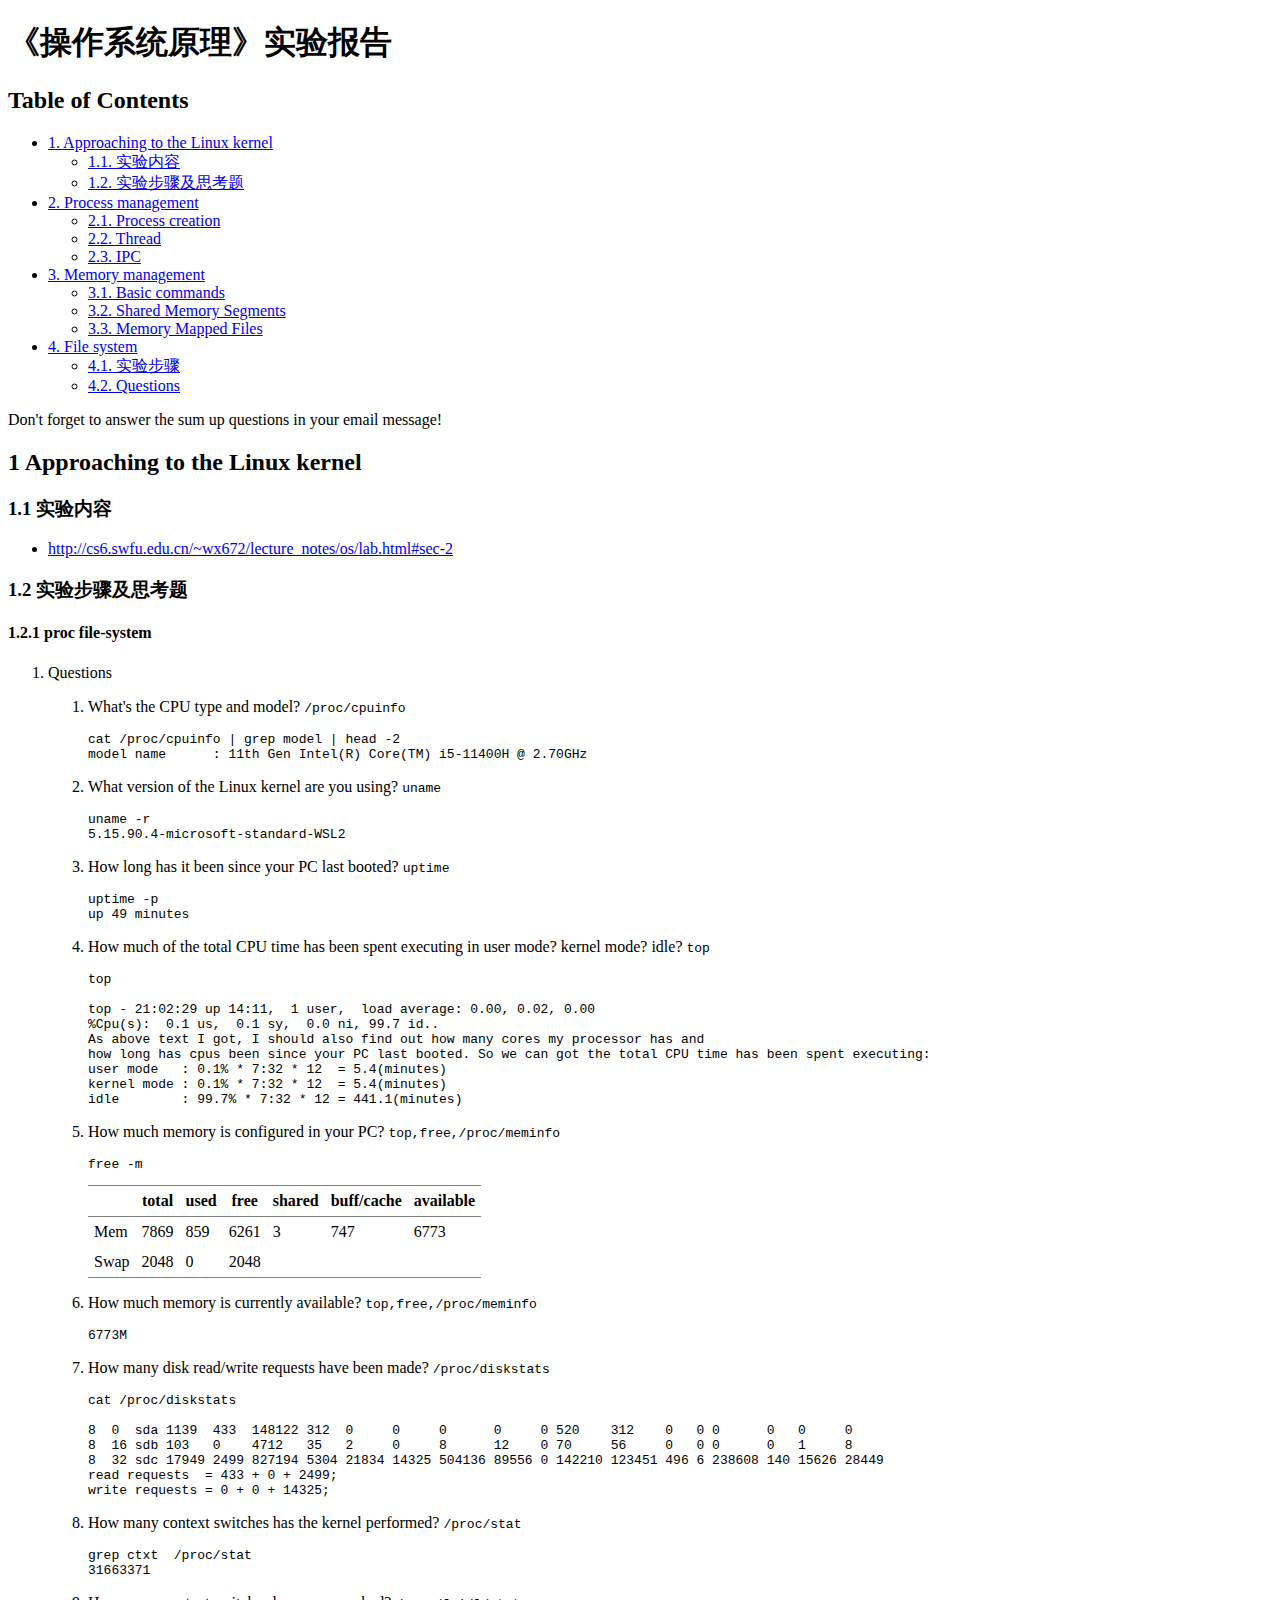
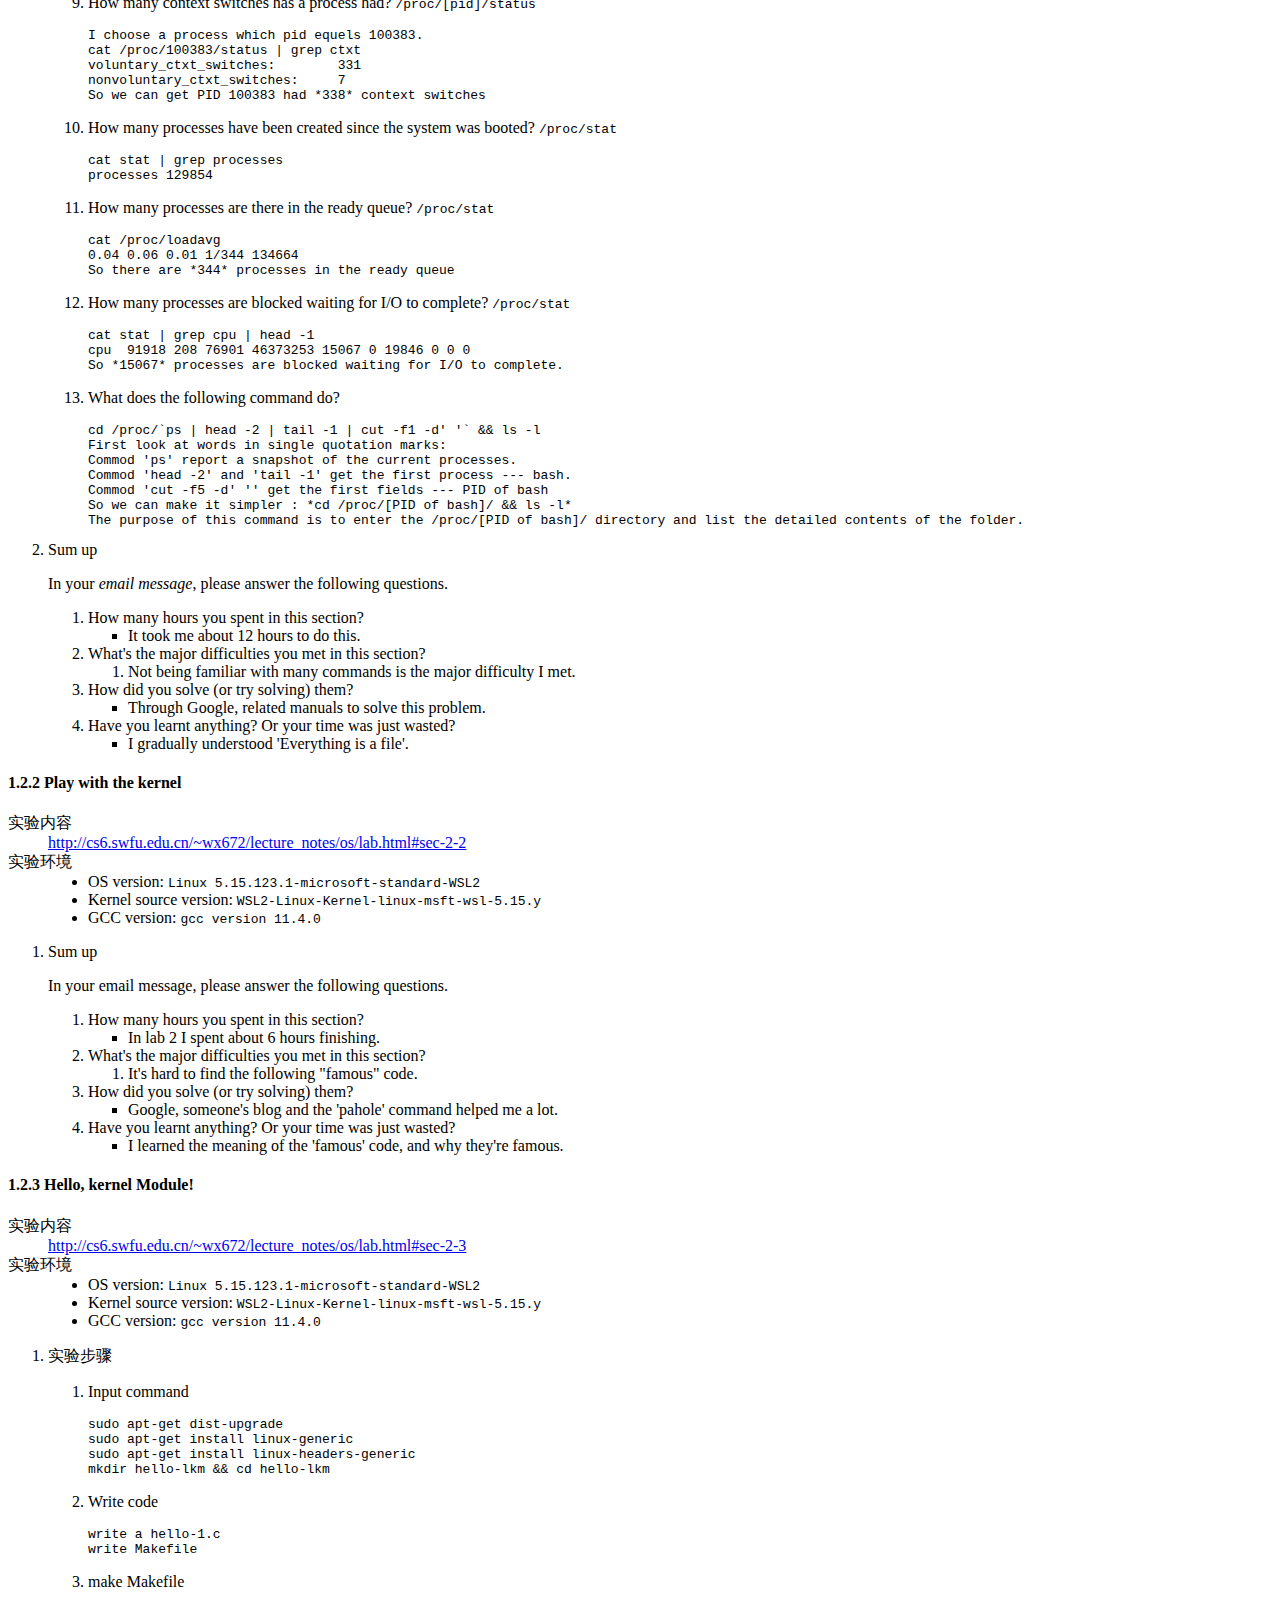
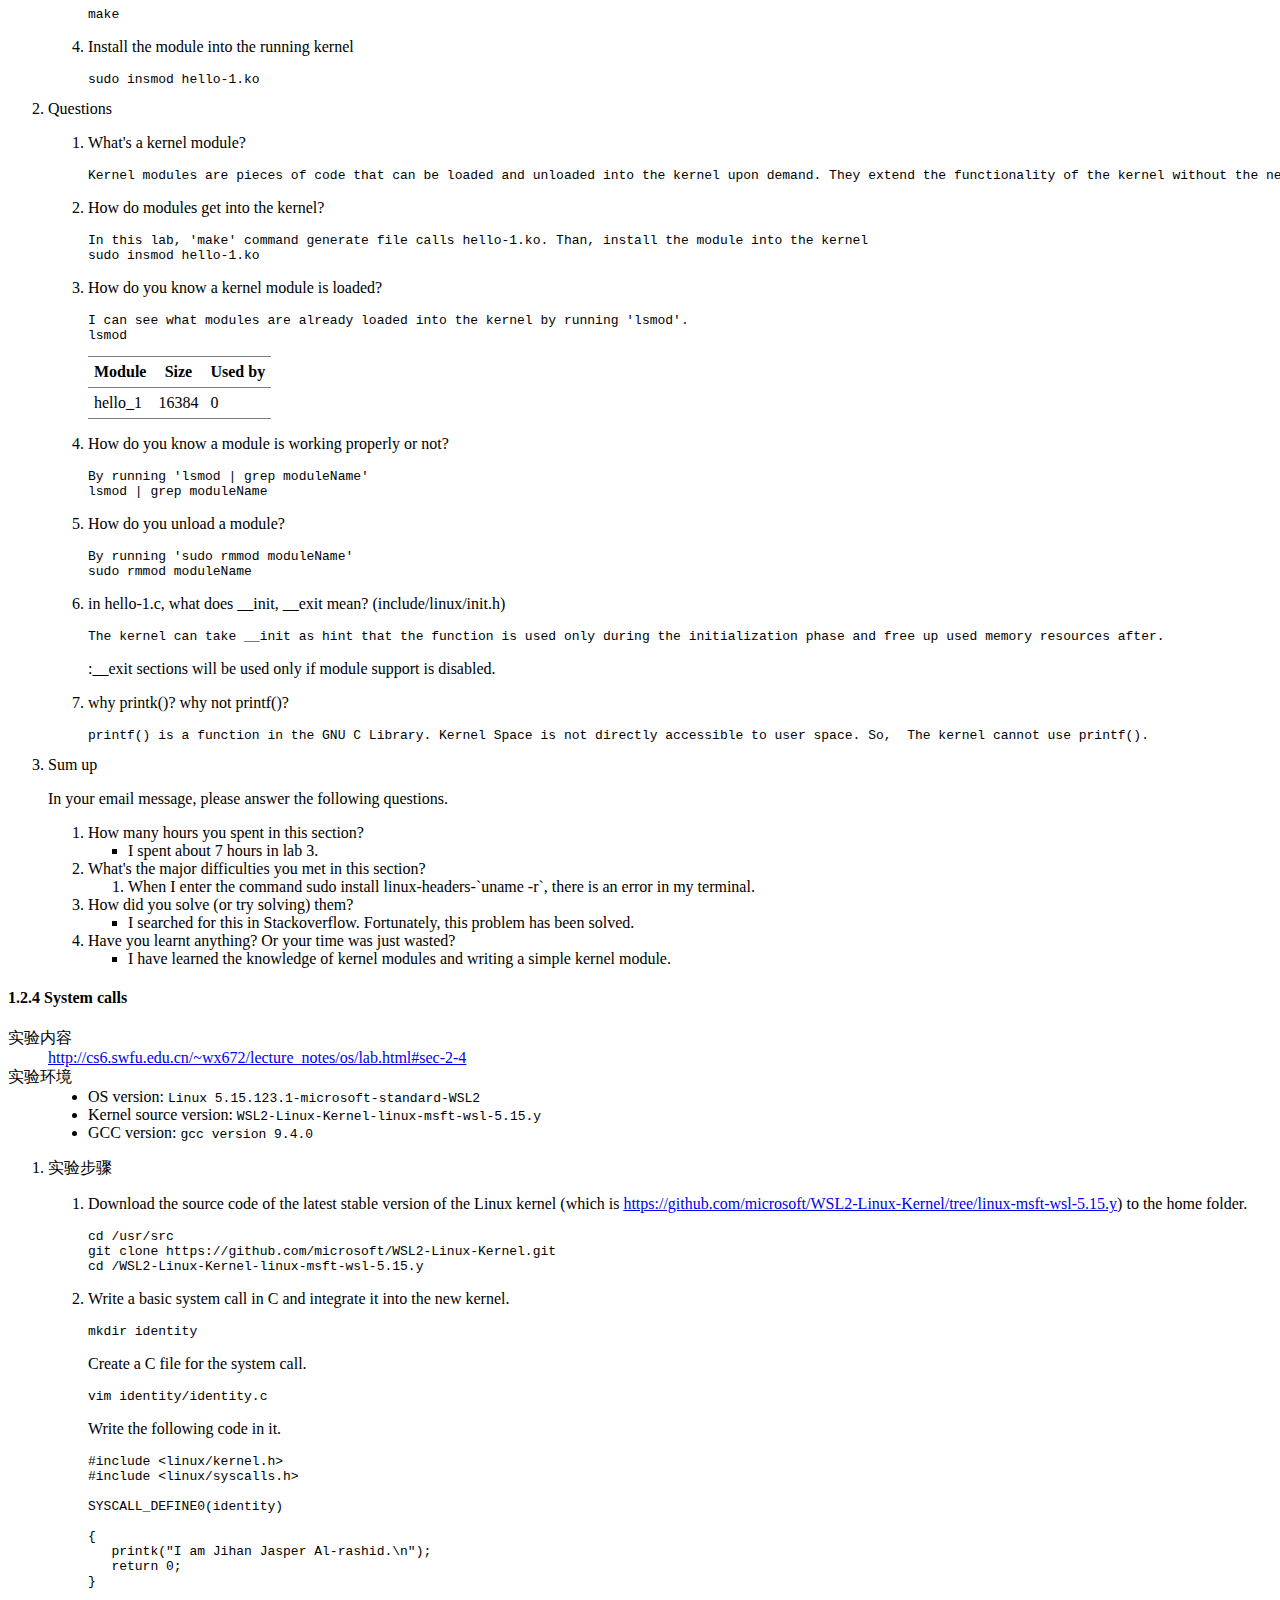
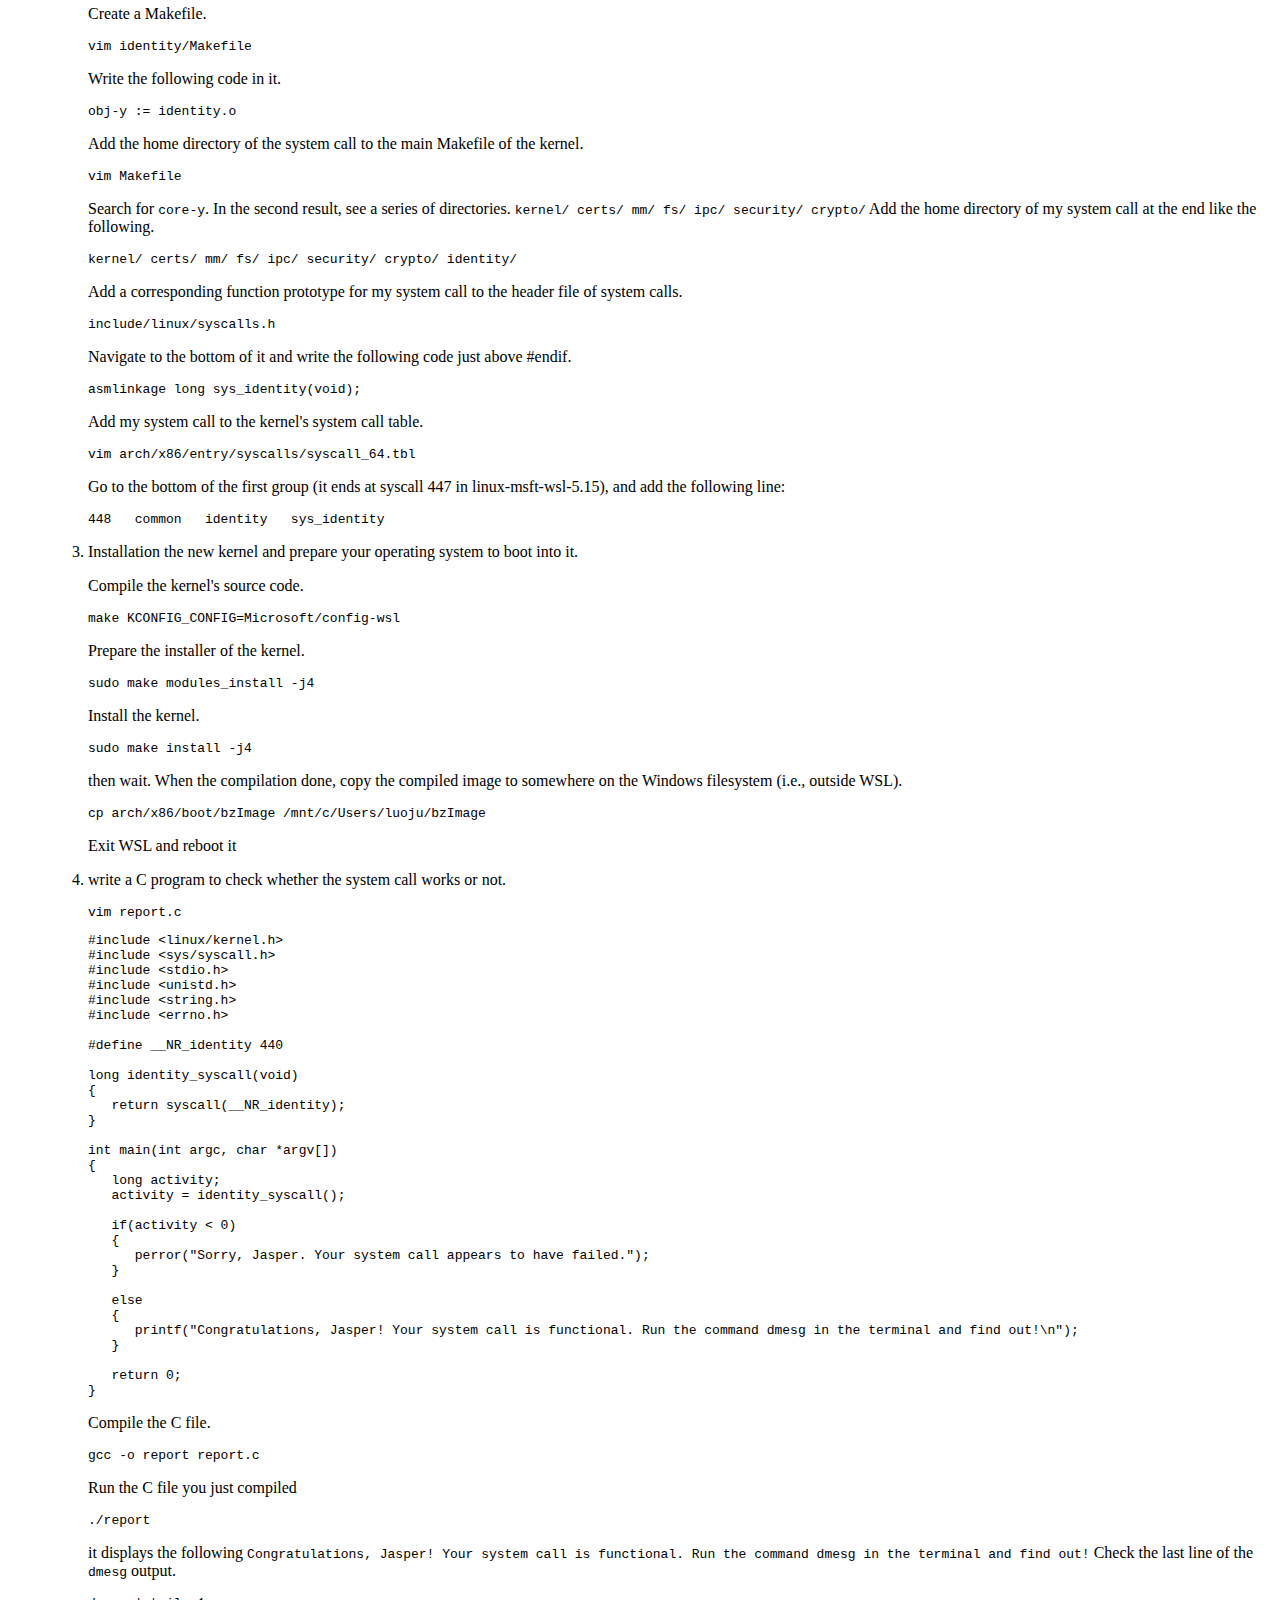
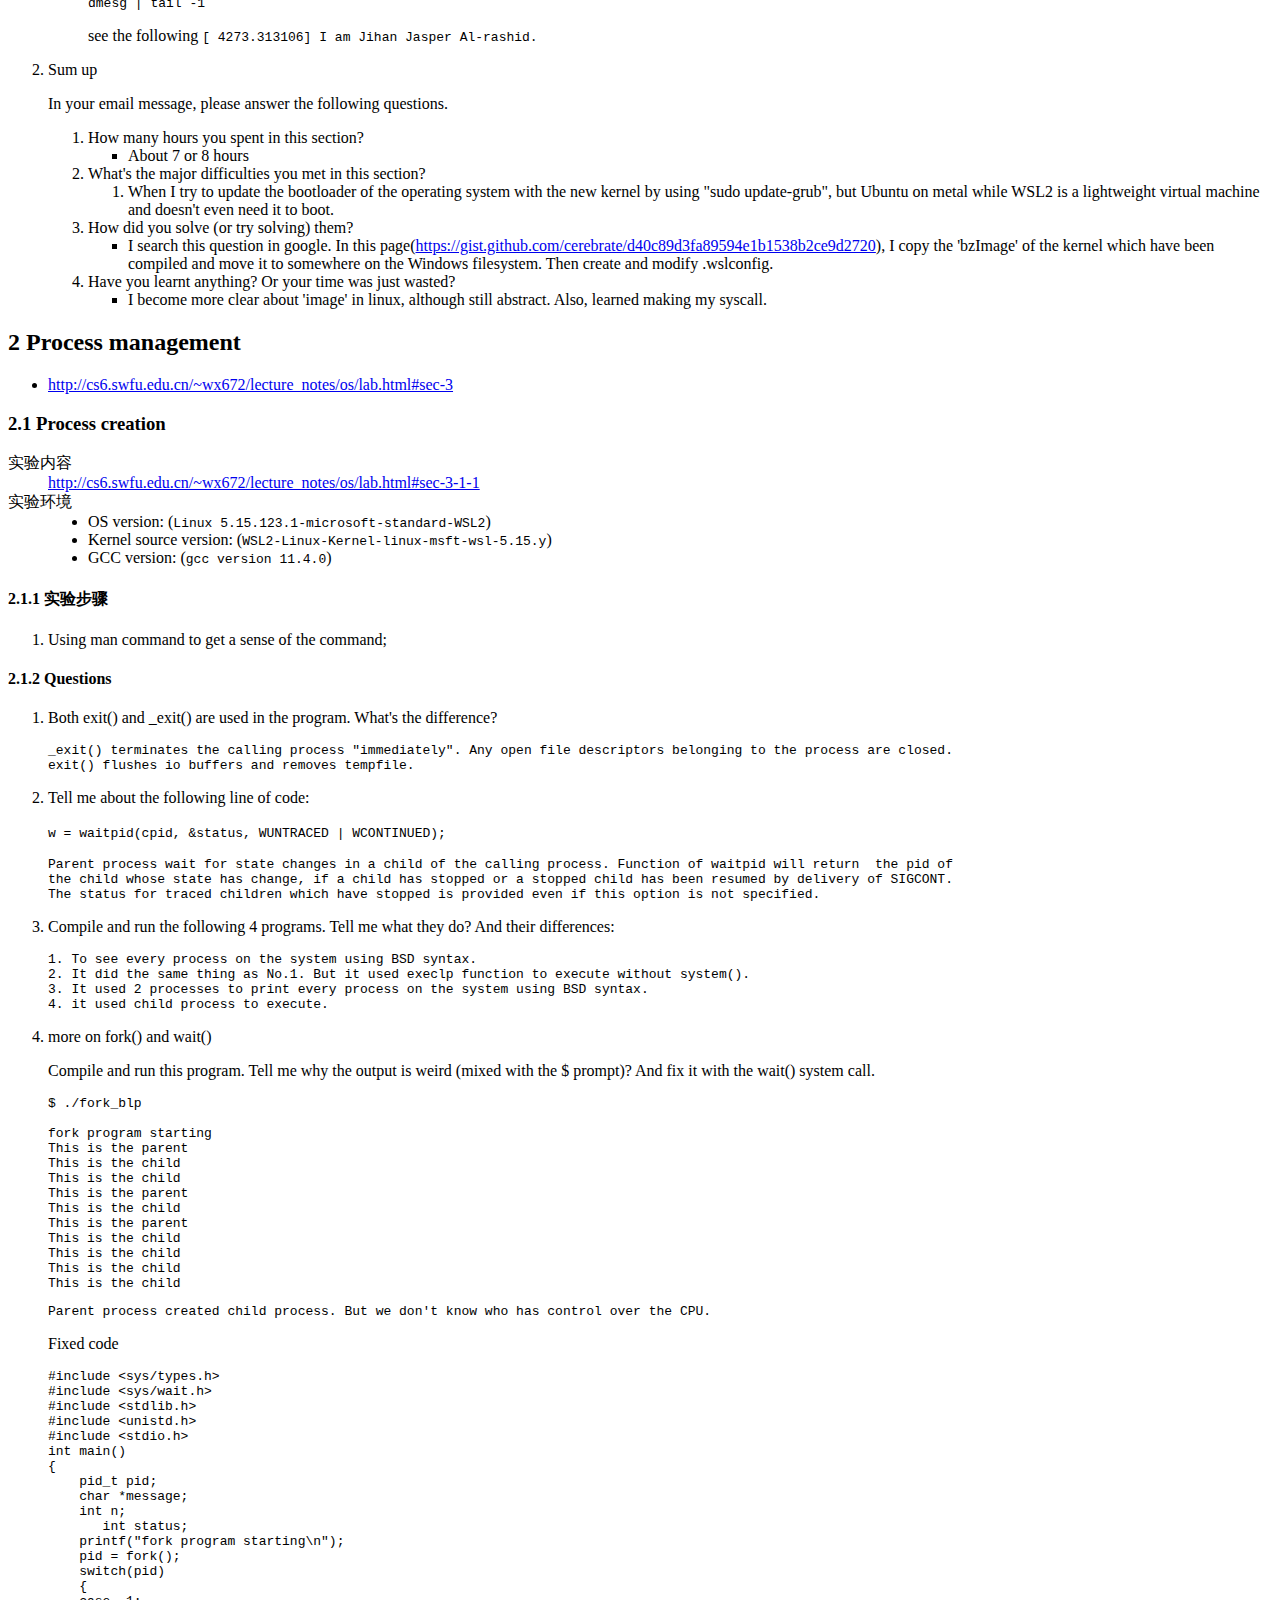
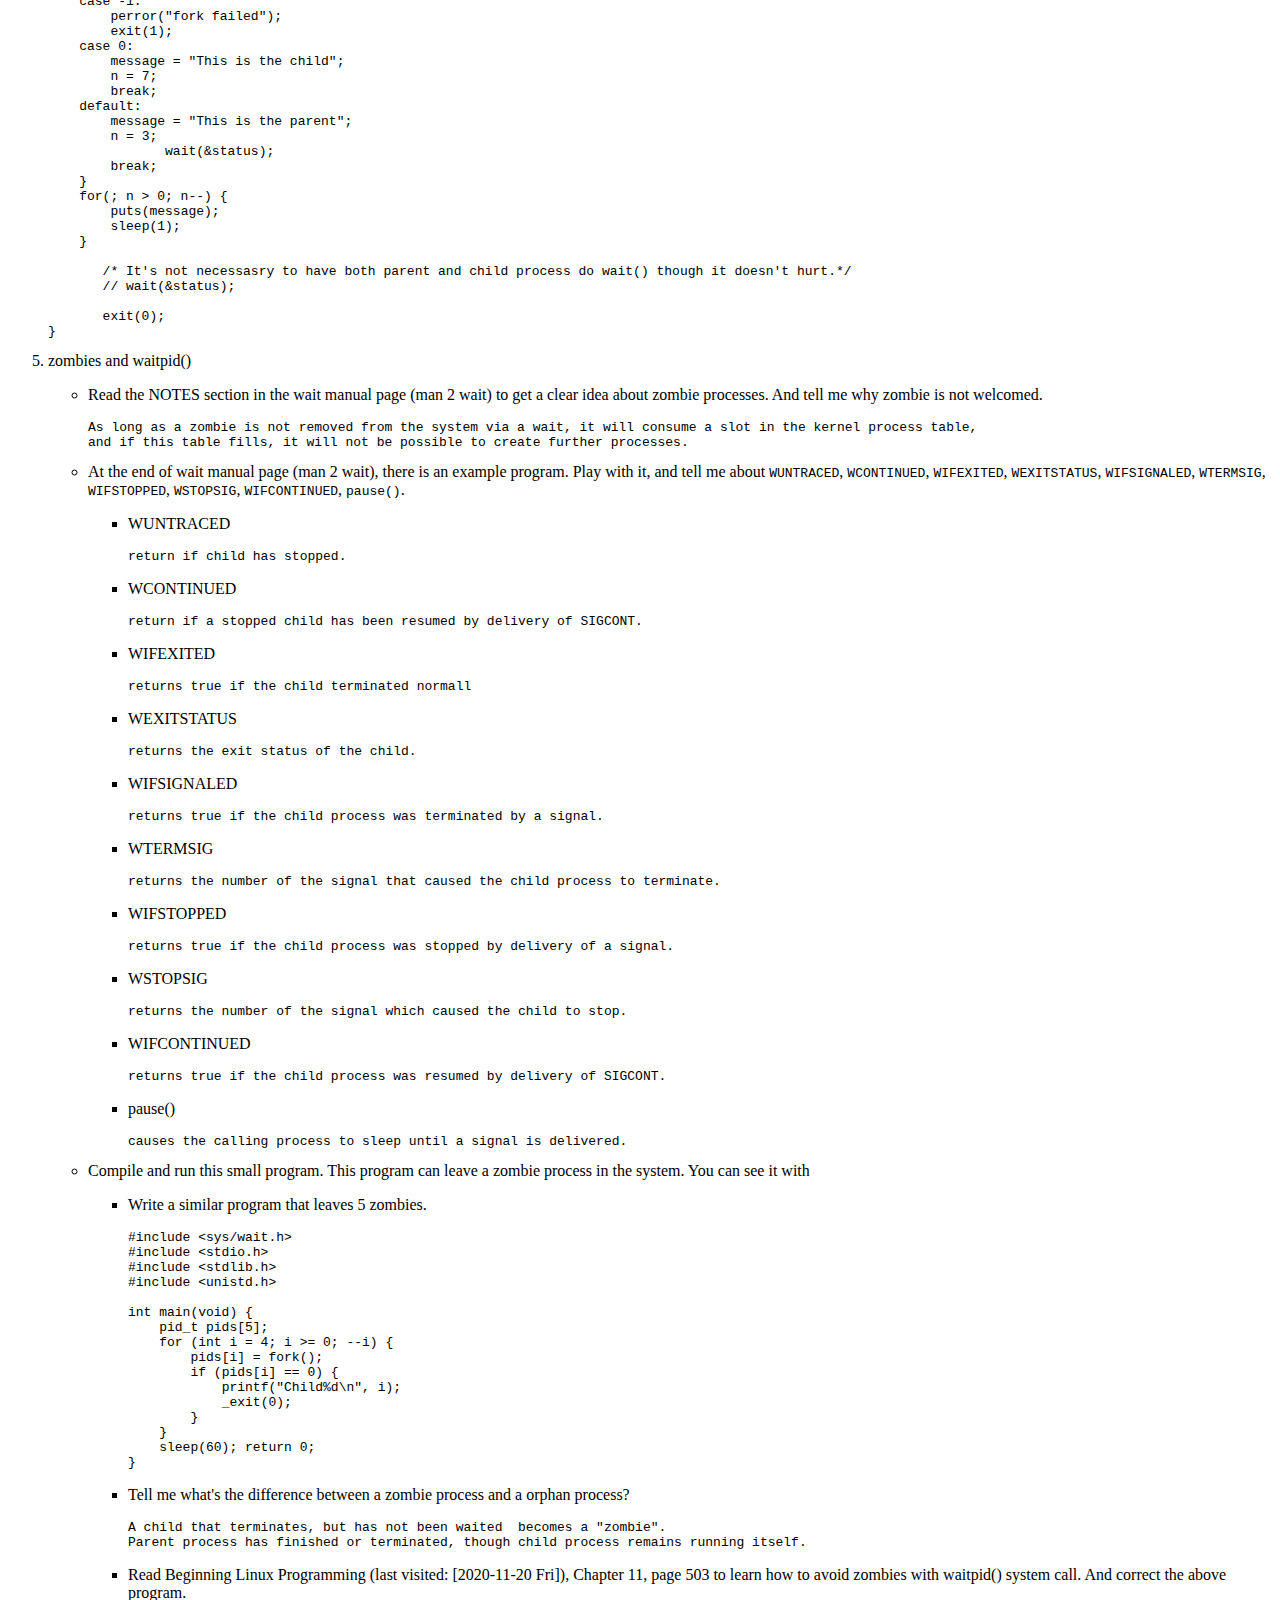
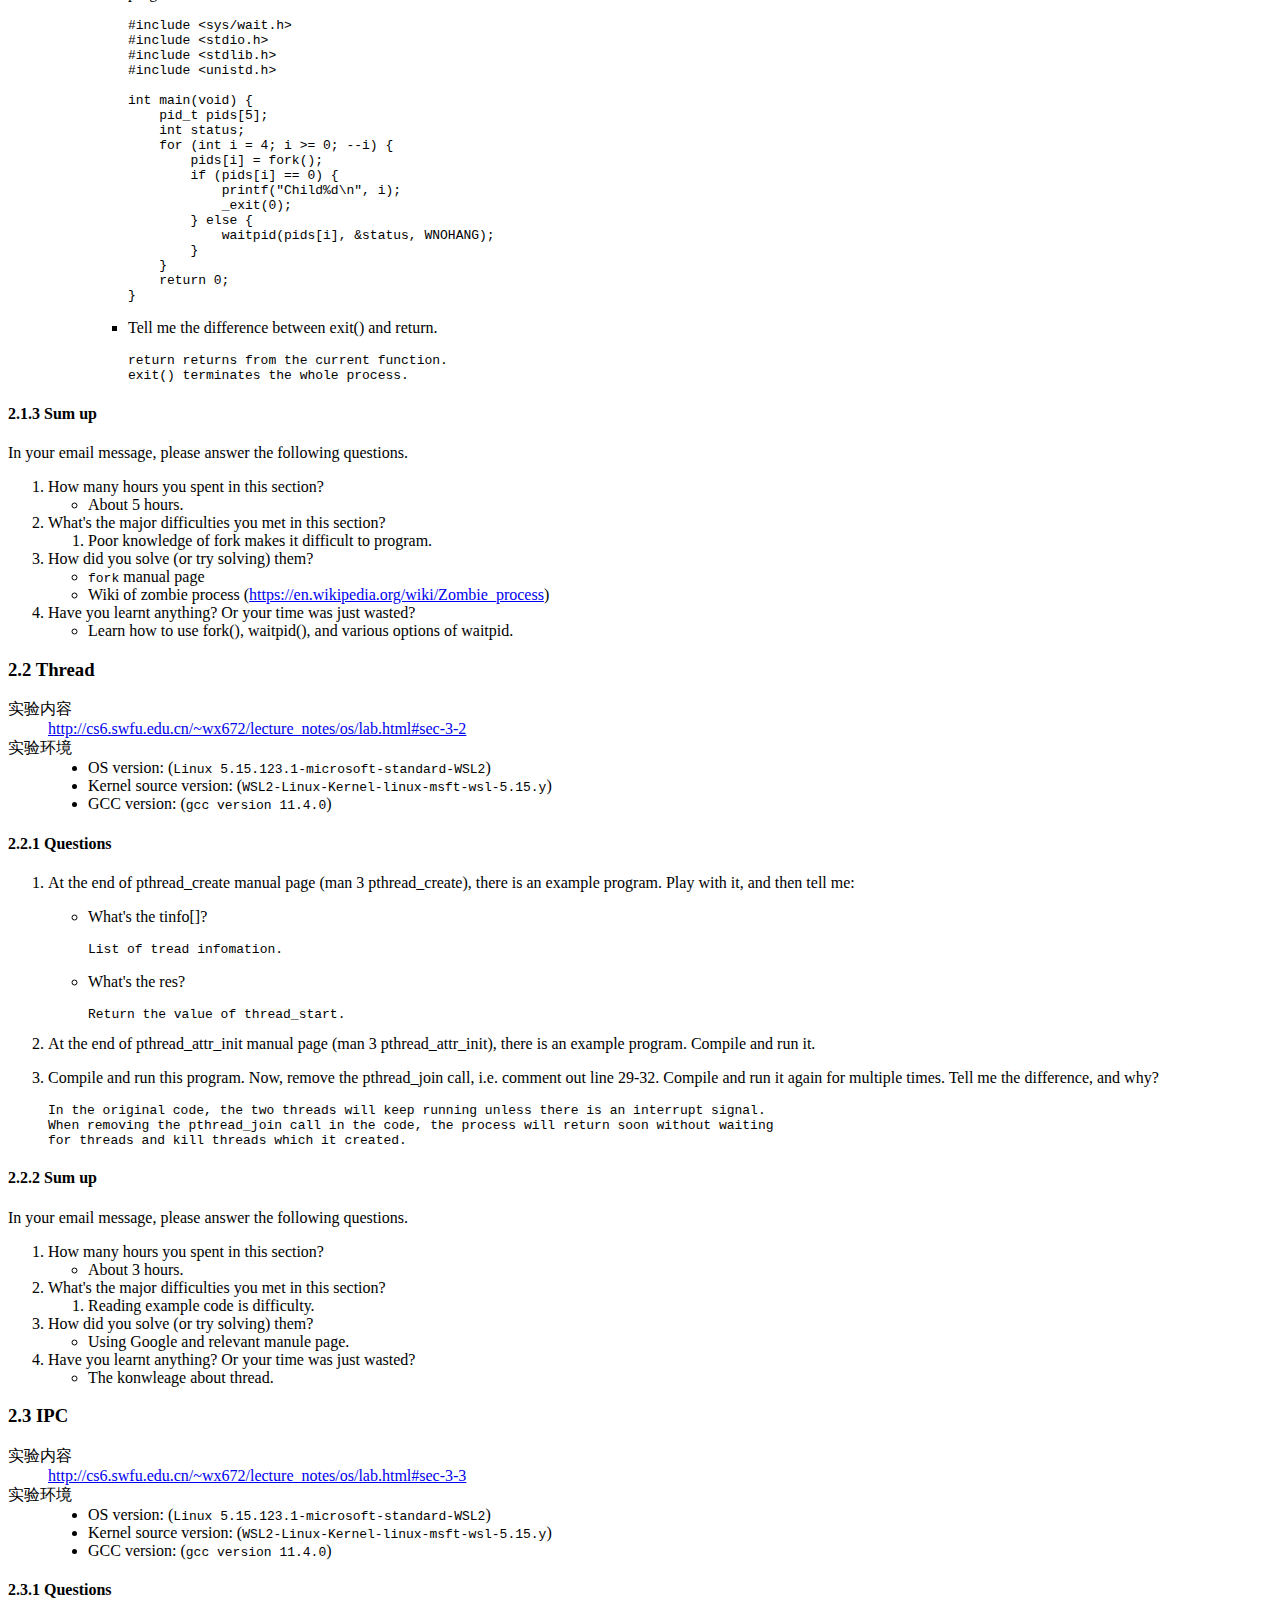
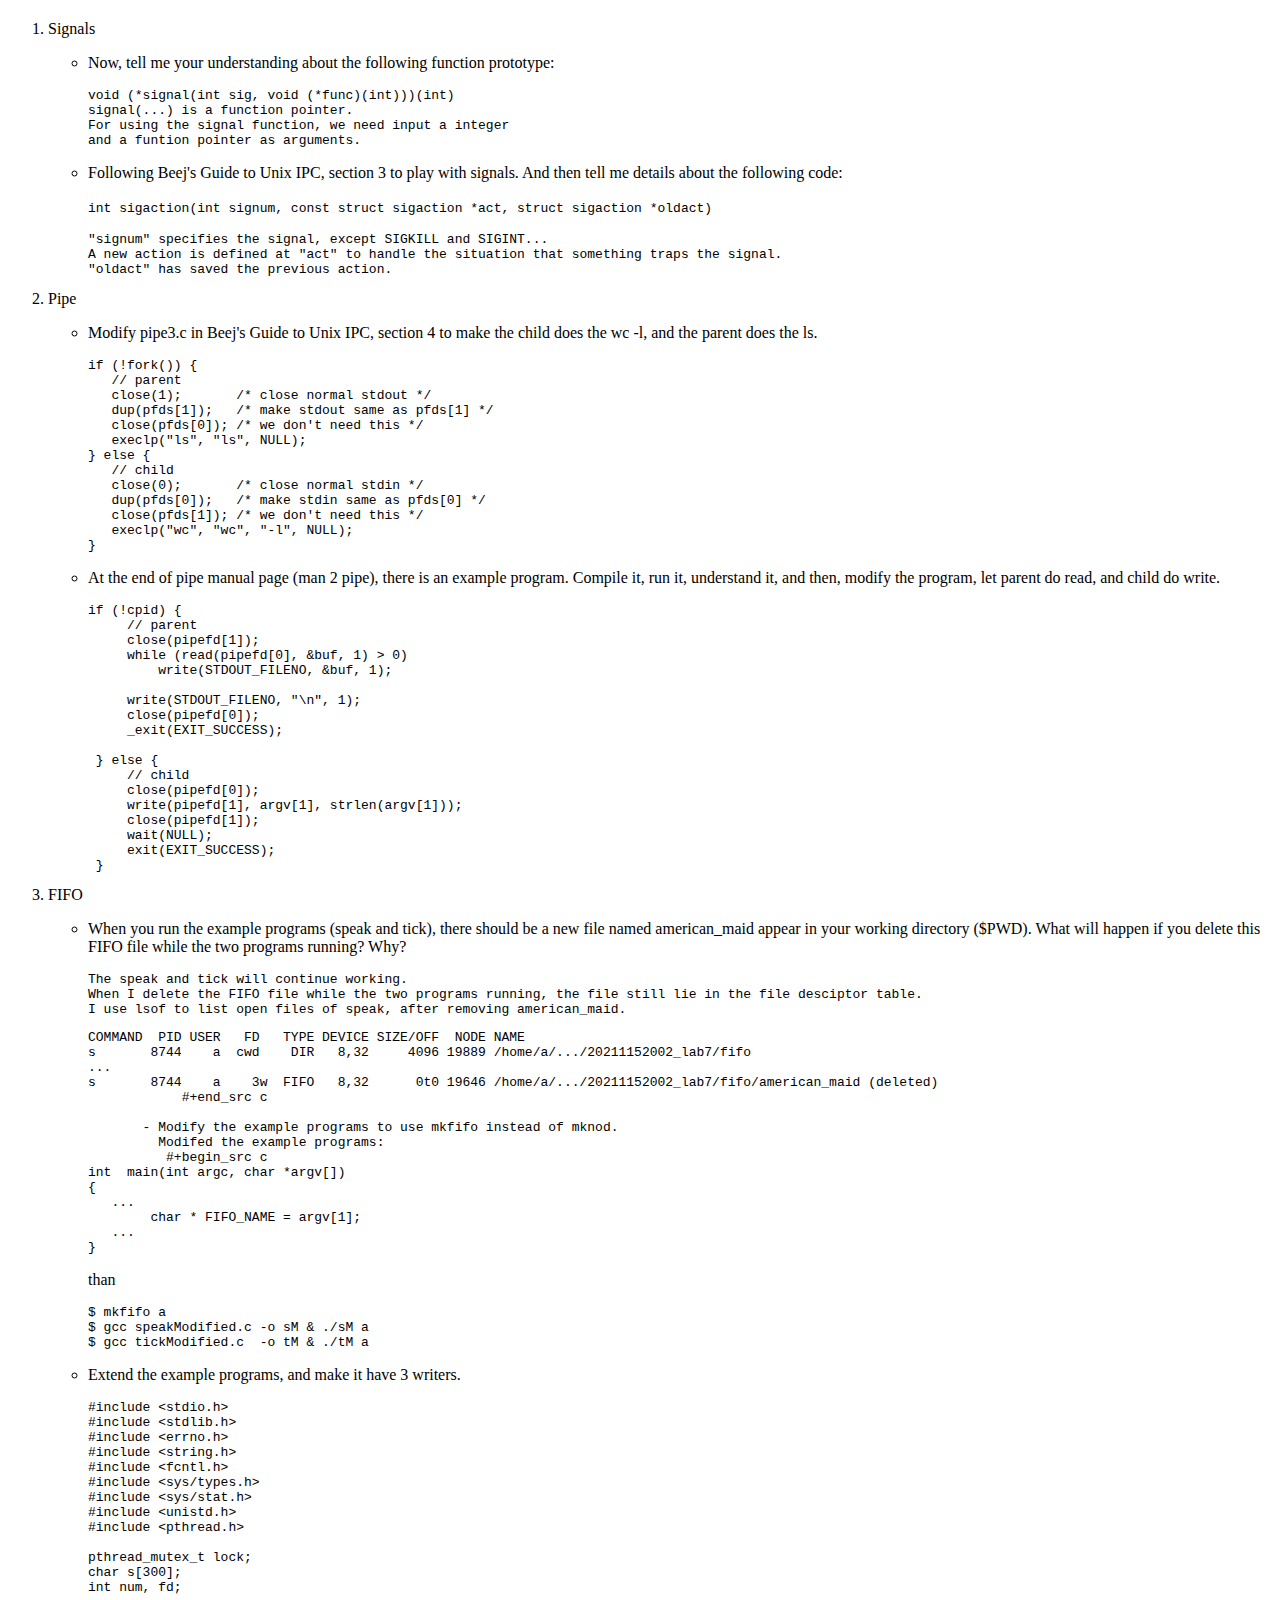
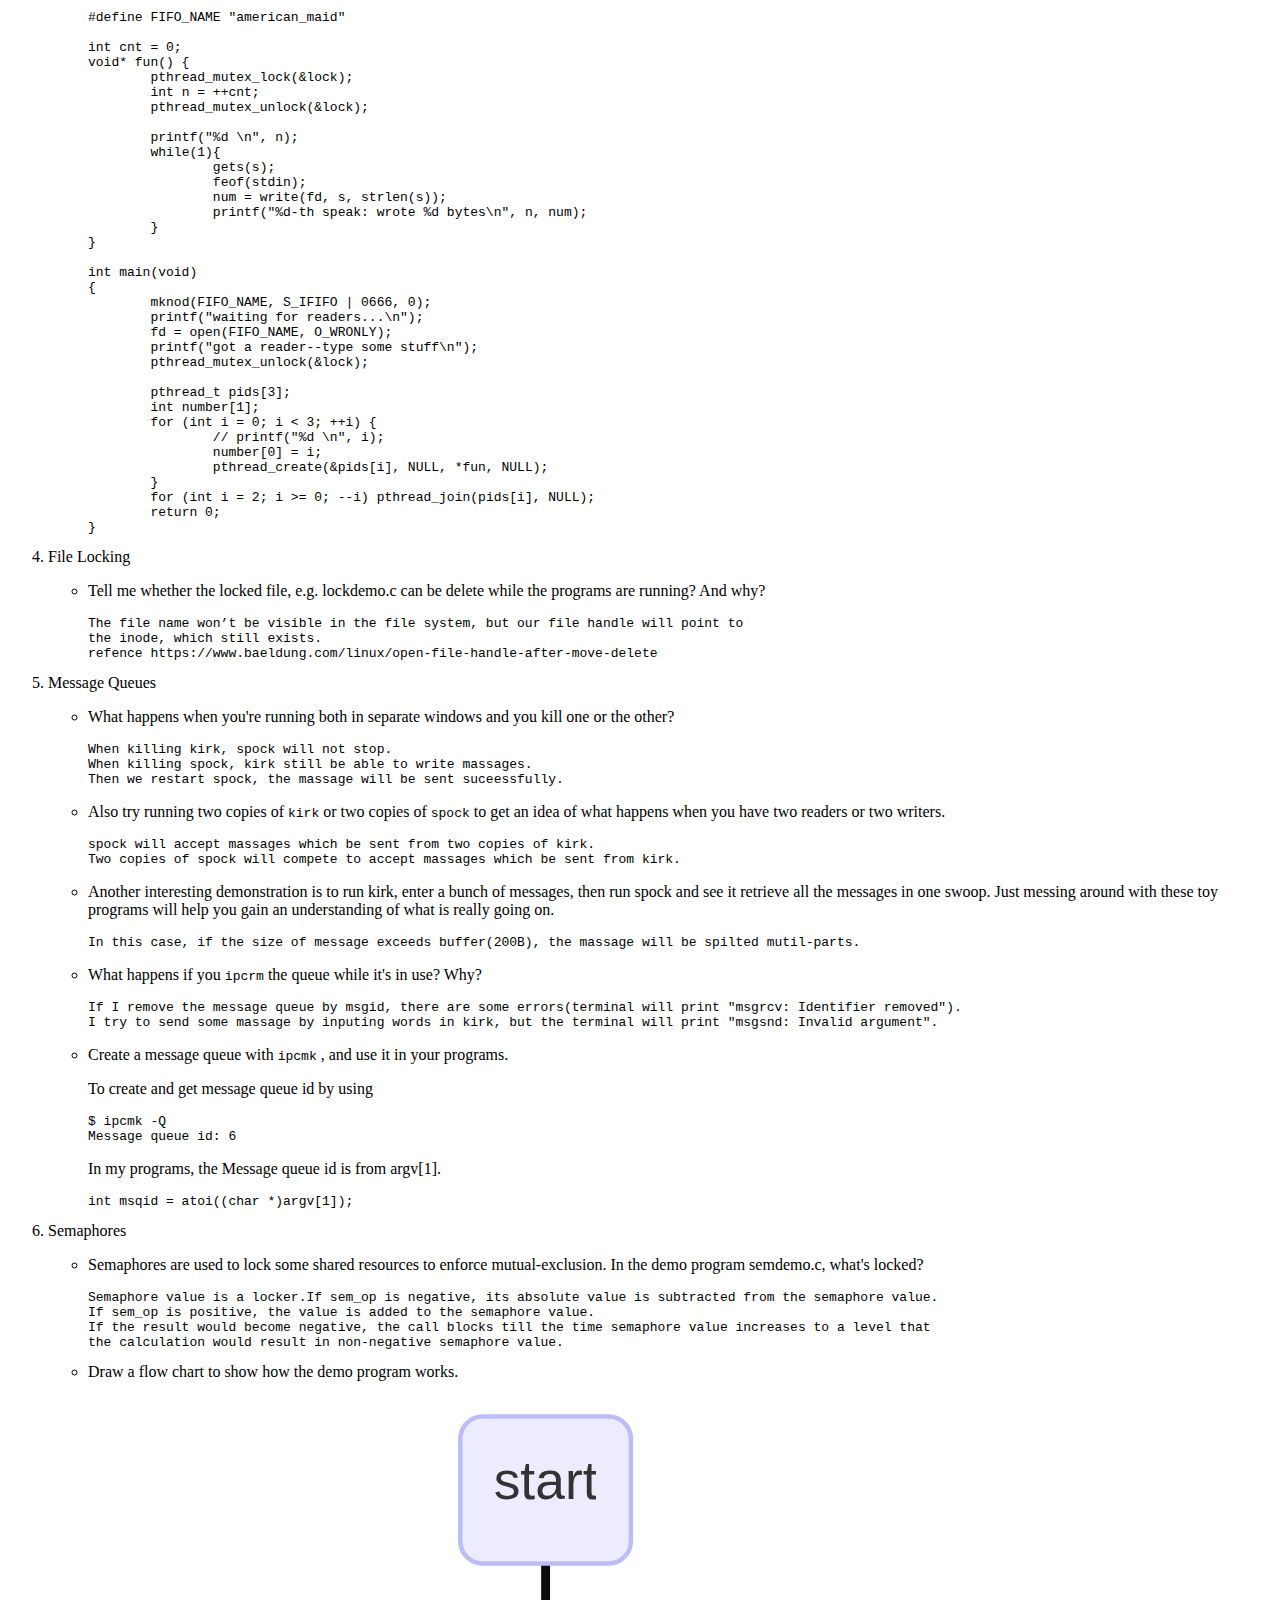
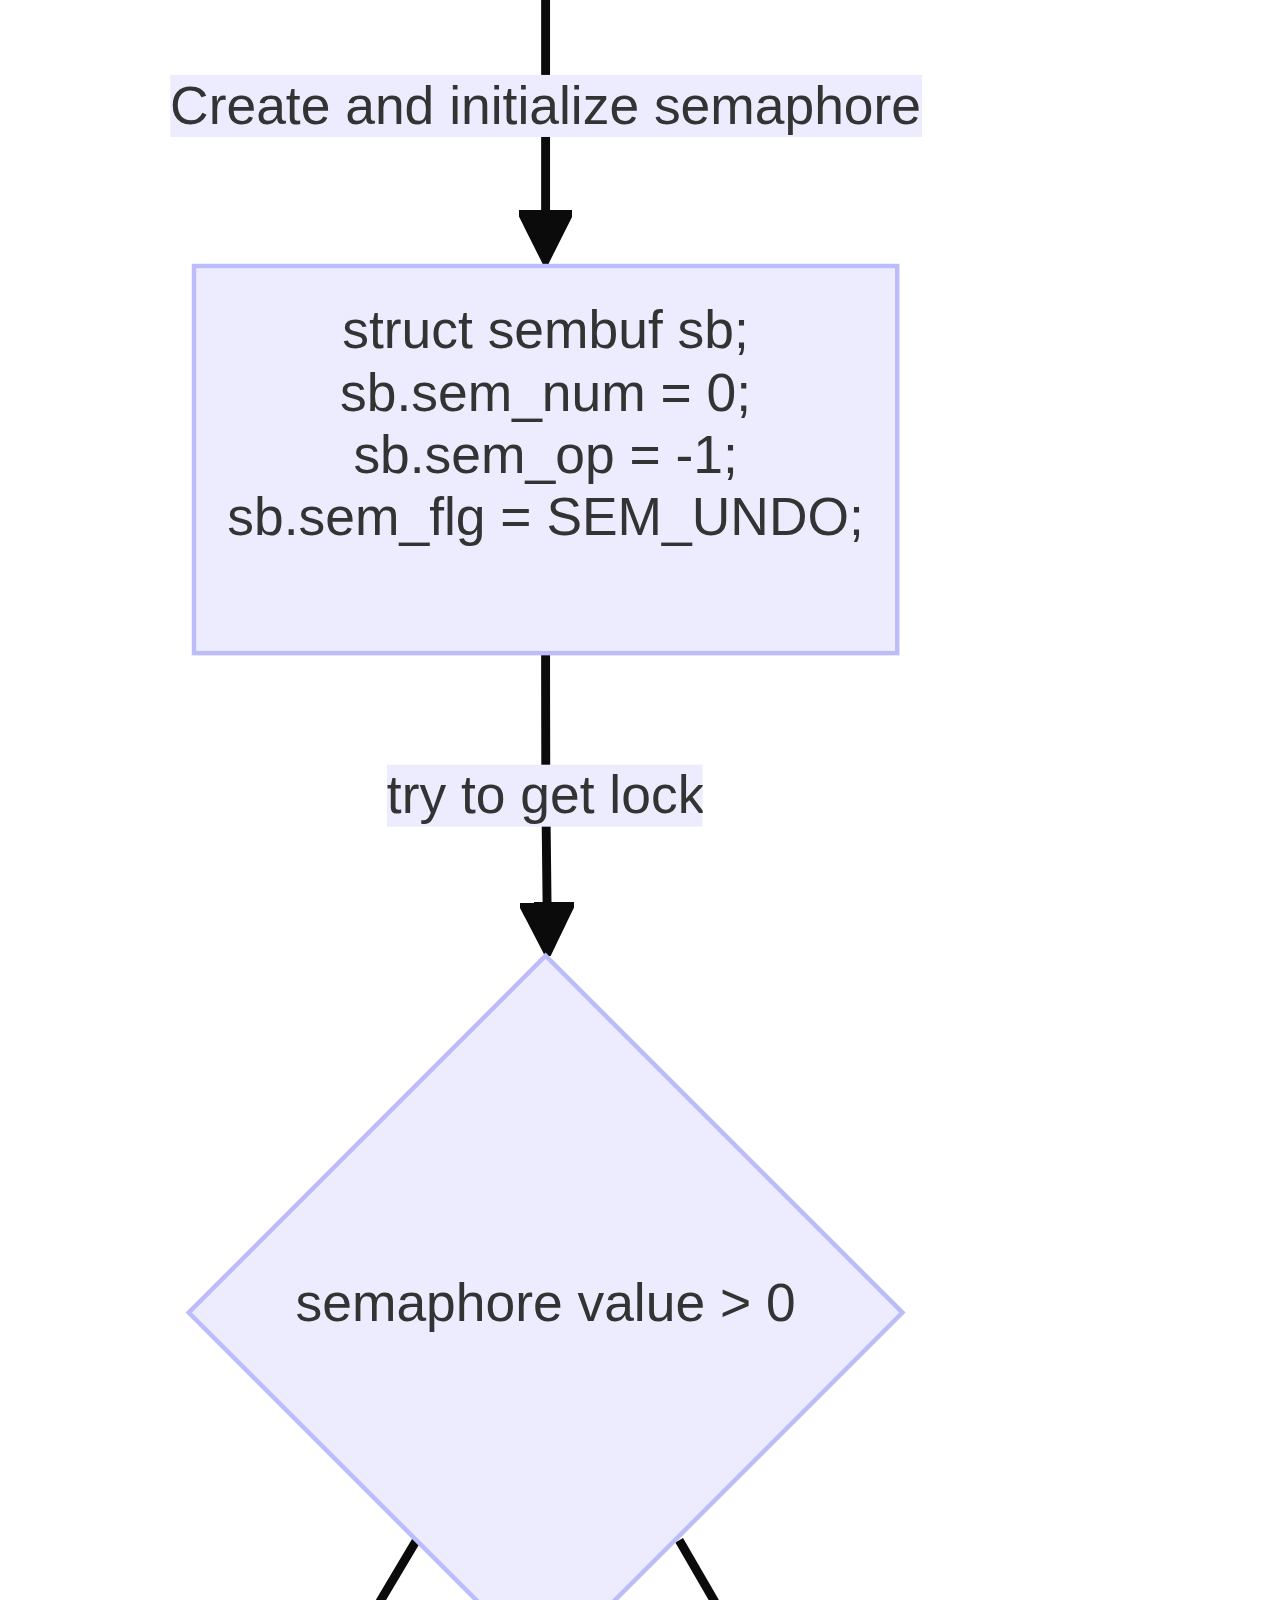
<file: 20211152002 (2).html>
<?xml version="1.0" encoding="utf-8"?>
<!DOCTYPE html PUBLIC "-//W3C//DTD XHTML 1.0 Strict//EN"
"http://www.w3.org/TR/xhtml1/DTD/xhtml1-strict.dtd">
<html xmlns="http://www.w3.org/1999/xhtml" lang="cn" xml:lang="cn">
<head>
<!-- 2023-12-18 Mon 11:10 -->
<meta http-equiv="Content-Type" content="text/html;charset=utf-8" />
<meta name="viewport" content="width=device-width, initial-scale=1" />
<title>《操作系统原理》实验报告</title>
<meta name="generator" content="Org mode" />
<meta name="author" content="罗俊博(20211152002)" />
<link rel="stylesheet" type="text/css" href="https://fniessen.github.io/org-html-themes/src/readtheorg_theme/css/htmlize.css"/>
<link rel="stylesheet" type="text/css" href="https://fniessen.github.io/org-html-themes/src/readtheorg_theme/css/readtheorg.css"/>
<script src="https://ajax.googleapis.com/ajax/libs/jquery/2.1.3/jquery.min.js"></script>
<script src="https://maxcdn.bootstrapcdn.com/bootstrap/3.3.4/js/bootstrap.min.js"></script>
<script type="text/javascript" src="https://fniessen.github.io/org-html-themes/src/lib/js/jquery.stickytableheaders.min.js"></script>
<script type="text/javascript" src="https://fniessen.github.io/org-html-themes/src/readtheorg_theme/js/readtheorg.js"></script>
<script type="text/javascript">
/*
@licstart  The following is the entire license notice for the
JavaScript code in this tag.

Copyright (C) 2012-2020 Free Software Foundation, Inc.

The JavaScript code in this tag is free software: you can
redistribute it and/or modify it under the terms of the GNU
General Public License (GNU GPL) as published by the Free Software
Foundation, either version 3 of the License, or (at your option)
any later version.  The code is distributed WITHOUT ANY WARRANTY;
without even the implied warranty of MERCHANTABILITY or FITNESS
FOR A PARTICULAR PURPOSE.  See the GNU GPL for more details.

As additional permission under GNU GPL version 3 section 7, you
may distribute non-source (e.g., minimized or compacted) forms of
that code without the copy of the GNU GPL normally required by
section 4, provided you include this license notice and a URL
through which recipients can access the Corresponding Source.


@licend  The above is the entire license notice
for the JavaScript code in this tag.
*/
<!--/*--><![CDATA[/*><!--*/
 function CodeHighlightOn(elem, id)
 {
   var target = document.getElementById(id);
   if(null != target) {
     elem.cacheClassElem = elem.className;
     elem.cacheClassTarget = target.className;
     target.className = "code-highlighted";
     elem.className   = "code-highlighted";
   }
 }
 function CodeHighlightOff(elem, id)
 {
   var target = document.getElementById(id);
   if(elem.cacheClassElem)
     elem.className = elem.cacheClassElem;
   if(elem.cacheClassTarget)
     target.className = elem.cacheClassTarget;
 }
/*]]>*///-->
</script>
</head>
<body>
<div id="content">
<h1 class="title">《操作系统原理》实验报告</h1>
<div id="table-of-contents">
<h2>Table of Contents</h2>
<div id="text-table-of-contents">
<ul>
<li><a href="#org72a0bc8">1. Approaching to the Linux kernel</a>
<ul>
<li><a href="#org1046308">1.1. 实验内容</a></li>
<li><a href="#orga42a5c6">1.2. 实验步骤及思考题</a></li>
</ul>
</li>
<li><a href="#org79adf75">2. Process management</a>
<ul>
<li><a href="#org421e50d">2.1. Process creation</a></li>
<li><a href="#orgbd7f077">2.2. Thread</a></li>
<li><a href="#orgd4ee964">2.3. IPC</a></li>
</ul>
</li>
<li><a href="#orgf4669ff">3. Memory management</a>
<ul>
<li><a href="#org56b7eae">3.1. Basic commands</a></li>
<li><a href="#orgfc6d8ed">3.2. Shared Memory Segments</a></li>
<li><a href="#orga02622c">3.3. Memory Mapped Files</a></li>
</ul>
</li>
<li><a href="#org32b51f4">4. File system</a>
<ul>
<li><a href="#org3706829">4.1. 实验步骤</a></li>
<li><a href="#org8ab216e">4.2. Questions</a></li>
</ul>
</li>
</ul>
</div>
</div>
<div class="org-center">
<p>
Don't forget to answer the sum up questions in your email message!
</p>
</div>

<div id="outline-container-org72a0bc8" class="outline-2">
<h2 id="org72a0bc8"><span class="section-number-2">1</span> Approaching to the Linux kernel</h2>
<div class="outline-text-2" id="text-1">
</div>
<div id="outline-container-org1046308" class="outline-3">
<h3 id="org1046308"><span class="section-number-3">1.1</span> 实验内容</h3>
<div class="outline-text-3" id="text-1-1">
<ul class="org-ul">
<li><a href="http://cs6.swfu.edu.cn/~wx672/lecture_notes/os/lab.html#sec-2">http://cs6.swfu.edu.cn/~wx672/lecture_notes/os/lab.html#sec-2</a></li>
</ul>
</div>
</div>
<div id="outline-container-orga42a5c6" class="outline-3">
<h3 id="orga42a5c6"><span class="section-number-3">1.2</span> 实验步骤及思考题</h3>
<div class="outline-text-3" id="text-1-2">
</div>
<div id="outline-container-orgd7df9cf" class="outline-4">
<h4 id="orgd7df9cf"><span class="section-number-4">1.2.1</span> proc file-system</h4>
<div class="outline-text-4" id="text-1-2-1">
</div>
<ol class="org-ol">
<li><a id="orgf2efc57"></a>Questions<br />
<div class="outline-text-5" id="text-1-2-1-1">
<ol class="org-ol">
<li><p>
What's the CPU type and model? <code>/proc/cpuinfo</code>
</p>
<pre class="example">
cat /proc/cpuinfo | grep model | head -2
model name      : 11th Gen Intel(R) Core(TM) i5-11400H @ 2.70GHz
</pre></li>
<li><p>
What version of the Linux kernel are you using? <code>uname</code>
</p>
<pre class="example">
uname -r
5.15.90.4-microsoft-standard-WSL2
</pre></li>
<li><p>
How long has it been since your PC last booted? <code>uptime</code>
</p>
<pre class="example">
uptime -p
up 49 minutes
</pre></li>
<li><p>
How much of the total CPU time has been spent executing in user mode? kernel mode? idle? <code>top</code>
</p>
<pre class="example">
top

top - 21:02:29 up 14:11,  1 user,  load average: 0.00, 0.02, 0.00
%Cpu(s):  0.1 us,  0.1 sy,  0.0 ni, 99.7 id.. 
As above text I got, I should also find out how many cores my processor has and 
how long has cpus been since your PC last booted. So we can got the total CPU time has been spent executing:
user mode   : 0.1% * 7:32 * 12  = 5.4(minutes)
kernel mode : 0.1% * 7:32 * 12  = 5.4(minutes)
idle        : 99.7% * 7:32 * 12 = 441.1(minutes)
</pre></li>
<li><p>
How much memory is configured in your PC? <code>top,free,/proc/meminfo</code>
</p>
<pre class="example">
free -m
</pre>

<table border="2" cellspacing="0" cellpadding="6" rules="groups" frame="hsides">


<colgroup>
<col  class="org-left" />

<col  class="org-right" />

<col  class="org-right" />

<col  class="org-right" />

<col  class="org-right" />

<col  class="org-right" />

<col  class="org-right" />
</colgroup>
<thead>
<tr>
<th scope="col" class="org-left">&#xa0;</th>
<th scope="col" class="org-right">total</th>
<th scope="col" class="org-right">used</th>
<th scope="col" class="org-right">free</th>
<th scope="col" class="org-right">shared</th>
<th scope="col" class="org-right">buff/cache</th>
<th scope="col" class="org-right">available</th>
</tr>
</thead>
<tbody>
<tr>
<td class="org-left">Mem</td>
<td class="org-right">7869</td>
<td class="org-right">859</td>
<td class="org-right">6261</td>
<td class="org-right">3</td>
<td class="org-right">747</td>
<td class="org-right">6773</td>
</tr>

<tr>
<td class="org-left">Swap</td>
<td class="org-right">2048</td>
<td class="org-right">0</td>
<td class="org-right">2048</td>
<td class="org-right">&#xa0;</td>
<td class="org-right">&#xa0;</td>
<td class="org-right">&#xa0;</td>
</tr>
</tbody>
</table></li>
<li><p>
How much memory is currently available? <code>top,free,/proc/meminfo</code>
</p>
<pre class="example">
6773M
</pre></li>
<li><p>
How many disk read/write requests have been made? <code>/proc/diskstats</code>
</p>
<pre class="example">
cat /proc/diskstats

8  0  sda 1139  433  148122 312  0     0     0      0     0 520    312    0   0 0      0   0     0
8  16 sdb 103   0    4712   35   2     0     8      12    0 70     56     0   0 0      0   1     8
8  32 sdc 17949 2499 827194 5304 21834 14325 504136 89556 0 142210 123451 496 6 238608 140 15626 28449
read requests  = 433 + 0 + 2499;  
write requests = 0 + 0 + 14325;
</pre></li>
<li><p>
How many context switches has the kernel performed? <code>/proc/stat</code>
</p>
<pre class="example">
grep ctxt  /proc/stat
31663371
</pre></li>
<li><p>
How many context switches has a process had? <code>/proc/[pid]/status</code>
</p>
<pre class="example">
I choose a process which pid equels 100383. 
cat /proc/100383/status | grep ctxt
voluntary_ctxt_switches:        331
nonvoluntary_ctxt_switches:     7
So we can get PID 100383 had *338* context switches
</pre></li>

<li><p>
How many processes have been created since the system was booted? <code>/proc/stat</code>
</p>
<pre class="example">
cat stat | grep processes
processes 129854
</pre></li>

<li><p>
How many processes are there in the ready queue? <code>/proc/stat</code>
</p>

<pre class="example">
cat /proc/loadavg
0.04 0.06 0.01 1/344 134664
So there are *344* processes in the ready queue
</pre></li>

<li><p>
How many processes are blocked waiting for I/O to complete? <code>/proc/stat</code>
</p>

<pre class="example">
cat stat | grep cpu | head -1
cpu  91918 208 76901 46373253 15067 0 19846 0 0 0
So *15067* processes are blocked waiting for I/O to complete.
</pre></li>

<li><p>
What does the following command do?
</p>
<pre class="example">
cd /proc/`ps | head -2 | tail -1 | cut -f1 -d' '` &amp;&amp; ls -l
First look at words in single quotation marks:
Commod 'ps' report a snapshot of the current processes.
Commod 'head -2' and 'tail -1' get the first process --- bash.
Commod 'cut -f5 -d' '' get the first fields --- PID of bash
So we can make it simpler : *cd /​proc​/​[PID of bash]/ &amp;&amp; ls -l*
The purpose of this command is to enter the /​proc​/​[PID of bash]/ directory and list the detailed contents of the folder.
</pre></li>
</ol>
</div>
</li>


<li><a id="orgf3e73d0"></a>Sum up<br />
<div class="outline-text-5" id="text-1-2-1-2">
<p>
In your <i>email message</i>, please answer the following questions.
</p>
<ol class="org-ol">
<li>How many hours you spent in this section?
<ul class="org-ul">
<li>It took me about 12 hours to do this.</li>
</ul></li>
<li>What's the major difficulties you met in this section? 
<ol class="org-ol">
<li>Not being familiar with many commands is the major difficulty I met.</li>
</ol></li>

<li>How did you solve (or try solving) them?
<ul class="org-ul">
<li>Through Google, related manuals to solve this problem.</li>
</ul></li>
<li>Have you learnt anything? Or your time was just wasted?
<ul class="org-ul">
<li>I gradually understood 'Everything is a file'.</li>
</ul></li>
</ol>
</div>
</li>
</ol>
</div>
<div id="outline-container-orgdb24f0e" class="outline-4">
<h4 id="orgdb24f0e"><span class="section-number-4">1.2.2</span> Play with the kernel</h4>
<div class="outline-text-4" id="text-1-2-2">
<dl class="org-dl">
<dt>实验内容</dt><dd><a href="http://cs6.swfu.edu.cn/~wx672/lecture_notes/os/lab.html#sec-2-2">http://cs6.swfu.edu.cn/~wx672/lecture_notes/os/lab.html#sec-2-2</a></dd>
<dt>实验环境</dt><dd><ul class="org-ul">
<li>OS version: <code>Linux 5.15.123.1-microsoft-standard-WSL2</code></li>
<li>Kernel source version: <code>WSL2-Linux-Kernel-linux-msft-wsl-5.15.y</code></li>
<li>GCC version: <code>gcc version 11.4.0</code></li>
</ul></dd>
</dl>
</div>

<ol class="org-ol">
<li><a id="org34ffa98"></a>Sum up<br />
<div class="outline-text-5" id="text-1-2-2-1">
<p>
In your email message, please answer the following questions.
</p>
<ol class="org-ol">
<li>How many hours you spent in this section?
<ul class="org-ul">
<li>In lab 2 I spent about 6 hours finishing.</li>
</ul></li>
<li>What's the major difficulties you met in this section? 
<ol class="org-ol">
<li>It's hard to find the following "famous" code.</li>
</ol></li>
<li>How did you solve (or try solving) them?
<ul class="org-ul">
<li>Google, someone's blog and the 'pahole' command helped me a lot.</li>
</ul></li>
<li>Have you learnt anything? Or your time was just wasted?
<ul class="org-ul">
<li>I learned the meaning of the 'famous' code, and why they're famous.</li>
</ul></li>
</ol>
</div>
</li>
</ol>
</div>

<div id="outline-container-org58de151" class="outline-4">
<h4 id="org58de151"><span class="section-number-4">1.2.3</span> Hello, kernel Module!</h4>
<div class="outline-text-4" id="text-1-2-3">
<dl class="org-dl">
<dt>实验内容</dt><dd><a href="http://cs6.swfu.edu.cn/~wx672/lecture_notes/os/lab.html#sec-2-3">http://cs6.swfu.edu.cn/~wx672/lecture_notes/os/lab.html#sec-2-3</a></dd>
<dt>实验环境</dt><dd><ul class="org-ul">
<li>OS version: <code>Linux 5.15.123.1-microsoft-standard-WSL2</code></li>
<li>Kernel source version: <code>WSL2-Linux-Kernel-linux-msft-wsl-5.15.y</code></li>
<li>GCC version: <code>gcc version 11.4.0</code></li>
</ul></dd>
</dl>
</div>
<ol class="org-ol">
<li><a id="org40577af"></a>实验步骤<br />
<div class="outline-text-5" id="text-1-2-3-1">
<ol class="org-ol">
<li><p>
Input command
</p>
<pre class="example">
sudo apt-get dist-upgrade
sudo apt-get install linux-generic
sudo apt-get install linux-headers-generic
mkdir hello-lkm &amp;&amp; cd hello-lkm
</pre></li>
<li><p>
Write code
</p>
<pre class="example">
write a hello-1.c
write Makefile
</pre></li>
<li><p>
make Makefile
</p>
<pre class="example">
make 
</pre></li>
<li><p>
Install the module into the running kernel
</p>
<pre class="example">
sudo insmod hello-1.ko
</pre></li>
</ol>
</div>
</li>

<li><a id="org8e83342"></a>Questions<br />
<div class="outline-text-5" id="text-1-2-3-2">
<ol class="org-ol">
<li><p>
What's a kernel module?
</p>
<pre class="example">
Kernel modules are pieces of code that can be loaded and unloaded into the kernel upon demand. They extend the functionality of the kernel without the need to reboot the system.
</pre></li>

<li><p>
How do modules get into the kernel?
</p>
<pre class="example">
In this lab, 'make' command generate file calls hello-1.ko. Than, install the module into the kernel
sudo insmod hello-1.ko
</pre></li>

<li><p>
How do you know a kernel module is loaded?
</p>
<pre class="example">
I can see what modules are already loaded into the kernel by running 'lsmod'.
lsmod
</pre>

<table border="2" cellspacing="0" cellpadding="6" rules="groups" frame="hsides">


<colgroup>
<col  class="org-left" />

<col  class="org-right" />

<col  class="org-right" />
</colgroup>
<thead>
<tr>
<th scope="col" class="org-left">Module</th>
<th scope="col" class="org-right">Size</th>
<th scope="col" class="org-right">Used by</th>
</tr>
</thead>
<tbody>
<tr>
<td class="org-left">hello_1</td>
<td class="org-right">16384</td>
<td class="org-right">0</td>
</tr>
</tbody>
</table></li>

<li><p>
How do you know a module is working properly or not?
</p>
<pre class="example">
By running 'lsmod | grep moduleName'
lsmod | grep moduleName
</pre></li>

<li><p>
How do you unload a module?
</p>
<pre class="example">
By running 'sudo rmmod moduleName'
sudo rmmod moduleName
</pre></li>

<li><p>
in hello-1.c, what does ​_​_init, _​_exit mean? (include/linux/init.h)
</p>
<pre class="example">
The kernel can take _​_init as hint that the function is used only during the initialization phase and free up used memory resources after.
</pre>

<p>
:_​_exit sections will be used only if module support is disabled.
</p></li>

<li><p>
why printk()? why not printf()?
</p>
<pre class="example">
printf() is a function in the GNU C Library. Kernel Space is not directly accessible to user space. So,  The kernel cannot use printf(). 
</pre></li>
</ol>
</div>
</li>

<li><a id="org8a22d57"></a>Sum up<br />
<div class="outline-text-5" id="text-1-2-3-3">
<p>
In your email message, please answer the following questions.
</p>
<ol class="org-ol">
<li>How many hours you spent in this section?
<ul class="org-ul">
<li>I spent about 7 hours in lab 3.</li>
</ul></li>
<li>What's the major difficulties you met in this section? 
<ol class="org-ol">
<li>When I enter the command sudo install linux-headers-`uname -r`,  there is an error in my terminal.</li>
</ol></li>

<li>How did you solve (or try solving) them?
<ul class="org-ul">
<li>I searched for this in Stackoverflow. Fortunately, this problem has been solved.</li>
</ul></li>
<li>Have you learnt anything? Or your time was just wasted?
<ul class="org-ul">
<li>I have learned the knowledge of kernel modules and writing a simple kernel module.</li>
</ul></li>
</ol>
</div>
</li>
</ol>
</div>

<div id="outline-container-orgca20c5b" class="outline-4">
<h4 id="orgca20c5b"><span class="section-number-4">1.2.4</span> System calls</h4>
<div class="outline-text-4" id="text-1-2-4">
<dl class="org-dl">
<dt>实验内容</dt><dd><a href="http://cs6.swfu.edu.cn/~wx672/lecture_notes/os/lab.html#sec-2-4">http://cs6.swfu.edu.cn/~wx672/lecture_notes/os/lab.html#sec-2-4</a></dd>
<dt>实验环境</dt><dd><ul class="org-ul">
<li>OS version: <code>Linux 5.15.123.1-microsoft-standard-WSL2</code></li>
<li>Kernel source version: <code>WSL2-Linux-Kernel-linux-msft-wsl-5.15.y</code></li>
<li>GCC version: <code>gcc version 9.4.0</code></li>
</ul></dd>
</dl>
</div>
<ol class="org-ol">
<li><a id="orgf4aedb7"></a>实验步骤<br />
<div class="outline-text-5" id="text-1-2-4-1">
<ol class="org-ol">
<li><p>
Download the source code of the latest stable version of the Linux kernel (which is <a href="https://github.com/microsoft/WSL2-Linux-Kernel/tree/linux-msft-wsl-5.15.y">https://github.com/microsoft/WSL2-Linux-Kernel/tree/linux-msft-wsl-5.15.y</a>) to the home folder.
</p>
<pre class="example">
cd /usr/src
git clone https://github.com/microsoft/WSL2-Linux-Kernel.git
cd /WSL2-Linux-Kernel-linux-msft-wsl-5.15.y
</pre></li>
<li><p>
Write a basic system call in C and integrate it into the new kernel.
</p>
<pre class="example">
mkdir identity
</pre>


<p>
Create a C file for the system call.         
</p>

<pre class="example">
vim identity/identity.c
</pre>


<p>
Write the following code in it.
</p>

<div class="org-src-container">
<pre class="src src-c">#include &lt;linux/kernel.h&gt;
#include &lt;linux/syscalls.h&gt;

SYSCALL_DEFINE0(identity)

{
   printk("I am Jihan Jasper Al-rashid.\n");
   return 0;
}
</pre>
</div>

<p>
Create a Makefile.
</p>

<pre class="example">
vim identity/Makefile
</pre>


<p>
Write the following code in it.
</p>

<pre class="example">
obj-y := identity.o
</pre>


<p>
Add the home directory of the system call to the main Makefile of the kernel.
</p>

<pre class="example">
vim Makefile
</pre>


<p>
Search for <code>core-y</code>. In the second result, see a series of directories.
 <code>kernel/ certs/ mm/ fs/ ipc/ security/ crypto/</code> 
Add the home directory of my system call at the end like the following.
</p>

<pre class="example">
kernel/ certs/ mm/ fs/ ipc/ security/ crypto/ identity/
</pre>


<p>
Add a corresponding function prototype for my system call to the header file of system calls.
</p>

<pre class="example">
include/linux/syscalls.h 
</pre>


<p>
Navigate to the bottom of it and write the following code just above #endif.
</p>

<pre class="example">
asmlinkage long sys_identity(void);
</pre>


<p>
Add my system call to the kernel's system call table.
</p>

<pre class="example">
vim arch/x86/entry/syscalls/syscall_64.tbl
</pre>


<p>
Go to the bottom of the first group (it ends at syscall 447 in linux-msft-wsl-5.15), and add the following line:
</p>

<pre class="example">
448   common   identity   sys_identity
</pre></li>
<li><p>
Installation the new kernel and prepare your operating system to boot into it.
</p>

<p>
Compile the kernel's source code.
</p>

<pre class="example">
make KCONFIG_CONFIG=Microsoft/config-wsl 
</pre>


<p>
Prepare the installer of the kernel.
</p>

<pre class="example">
sudo make modules_install -j4
</pre>


<p>
Install the kernel.
</p>

<pre class="example">
sudo make install -j4
</pre>


<p>
then wait. When the compilation done, copy the compiled image to somewhere on the Windows filesystem (i.e., outside WSL).
</p>
<pre class="example">
cp arch/x86/boot/bzImage /mnt/c/Users/luoju/bzImage
</pre>


<p>
Exit WSL and reboot it
</p></li>

<li><p>
write a C program to check whether the system call works or not.
</p>
<pre class="example">
vim report.c
</pre>


<div class="org-src-container">
<pre class="src src-c">#include &lt;linux/kernel.h&gt;
#include &lt;sys/syscall.h&gt;
#include &lt;stdio.h&gt;
#include &lt;unistd.h&gt;
#include &lt;string.h&gt;
#include &lt;errno.h&gt;

#define __NR_identity 440

long identity_syscall(void)
{
   return syscall(__NR_identity);
}

int main(int argc, char *argv[])
{
   long activity;
   activity = identity_syscall();

   if(activity &lt; 0)
   {
      perror("Sorry, Jasper. Your system call appears to have failed.");
   }

   else
   {
      printf("Congratulations, Jasper! Your system call is functional. Run the command dmesg in the terminal and find out!\n");
   }

   return 0;
}
</pre>
</div>

<p>
Compile the C file.
</p>

<pre class="example">
gcc -o report report.c
</pre>

<p>
Run the C file you just compiled
</p>

<pre class="example">
./report
</pre>

<p>
it displays the following
<code>Congratulations, Jasper! Your system call is functional. Run the command dmesg in the terminal and find out!</code>
Check the last line of the <code>dmesg</code> output.
</p>

<pre class="example">
dmesg | tail -1
</pre>

<p>
see the following
<code>[ 4273.313106] I am Jihan Jasper Al-rashid.</code>
</p></li>
</ol>
</div>
</li>

<li><a id="org99759e2"></a>Sum up<br />
<div class="outline-text-5" id="text-1-2-4-2">
<p>
In your email message, please answer the following questions.
</p>
<ol class="org-ol">
<li>How many hours you spent in this section?
<ul class="org-ul">
<li>About 7 or 8 hours</li>
</ul></li>
<li>What's the major difficulties you met in this section? 
<ol class="org-ol">
<li>When I try to update the bootloader of the operating system with the new kernel by using "sudo update-grub", but Ubuntu on metal while WSL2 is a lightweight virtual machine and doesn't even need it to boot.</li>
</ol></li>
<li>How did you solve (or try solving) them?
<ul class="org-ul">
<li>I search this question in google. In this page(<a href="https://gist.github.com/cerebrate/d40c89d3fa89594e1b1538b2ce9d2720">https://gist.github.com/cerebrate/d40c89d3fa89594e1b1538b2ce9d2720</a>), I copy the 'bzImage' of the kernel which have been compiled and move it to somewhere on the Windows filesystem. Then create and modify .wslconfig.</li>
</ul></li>
<li>Have you learnt anything? Or your time was just wasted?
<ul class="org-ul">
<li>I become more clear about 'image' in linux, although still abstract. Also, learned making my syscall.</li>
</ul></li>
</ol>
</div>
</li>
</ol>
</div>
</div>
</div>

<div id="outline-container-org79adf75" class="outline-2">
<h2 id="org79adf75"><span class="section-number-2">2</span> Process management</h2>
<div class="outline-text-2" id="text-2">
<ul class="org-ul">
<li><a href="http://cs6.swfu.edu.cn/~wx672/lecture_notes/os/lab.html#sec-3">http://cs6.swfu.edu.cn/~wx672/lecture_notes/os/lab.html#sec-3</a></li>
</ul>
</div>
<div id="outline-container-org421e50d" class="outline-3">
<h3 id="org421e50d"><span class="section-number-3">2.1</span> Process creation</h3>
<div class="outline-text-3" id="text-2-1">
<dl class="org-dl">
<dt>实验内容</dt><dd><a href="http://cs6.swfu.edu.cn/~wx672/lecture_notes/os/lab.html#sec-3-1-1">http://cs6.swfu.edu.cn/~wx672/lecture_notes/os/lab.html#sec-3-1-1</a></dd>
<dt>实验环境</dt><dd><ul class="org-ul">
<li>OS version: (<code>Linux 5.15.123.1-microsoft-standard-WSL2</code>)</li>
<li>Kernel source version: (<code>WSL2-Linux-Kernel-linux-msft-wsl-5.15.y</code>)</li>
<li>GCC version: (<code>gcc version 11.4.0</code>)</li>
</ul></dd>
</dl>
</div>
<div id="outline-container-orgb512962" class="outline-4">
<h4 id="orgb512962"><span class="section-number-4">2.1.1</span> 实验步骤</h4>
<div class="outline-text-4" id="text-2-1-1">
<ol class="org-ol">
<li>Using man command to get a sense of the command;</li>
</ol>
</div>
</div>
<div id="outline-container-org006248d" class="outline-4">
<h4 id="org006248d"><span class="section-number-4">2.1.2</span> Questions</h4>
<div class="outline-text-4" id="text-2-1-2">
<ol class="org-ol">
<li><p>
Both exit() and _exit() are used in the program. What's the difference?
</p>
<pre class="example">
_exit() terminates the calling process "immediately". Any open file descriptors belonging to the process are closed.     
exit() flushes io buffers and removes tempfile.
</pre></li>
<li><p>
Tell me about the following line of code:
</p>

<p>
<code>w = waitpid(cpid, &amp;status, WUNTRACED | WCONTINUED);</code>
</p>
<pre class="example">
Parent process wait for state changes in a child of the calling process. Function of waitpid will return  the pid of 
the child whose state has change, if a child has stopped or a stopped child has been resumed by delivery of SIGCONT.
The status for traced children which have stopped is provided even if this option is not specified.
</pre></li>
<li><p>
Compile and run the following 4 programs. Tell me what they do? And their differences:
</p>
<pre class="example">
1. To see every process on the system using BSD syntax.
2. It did the same thing as No.1. But it used execlp function to execute without system().
3. It used 2 processes to print every process on the system using BSD syntax.
4. it used child process to execute.
</pre></li>
<li><p>
more on fork() and wait()
</p>

<p>
Compile and run this program. Tell me why the output is weird (mixed with the $ prompt)? And fix it with the wait() system call.
</p>

<div class="org-src-container">
<pre class="src src-sh">$ ./fork_blp

fork program starting
This is the parent
This is the child
This is the child
This is the parent
This is the child
This is the parent
This is the child
This is the child
This is the child
This is the child
</pre>
</div>
<pre class="example">
Parent process created child process. But we don't know who has control over the CPU.
</pre>


<p>
Fixed code
</p>

<div class="org-src-container">
<pre class="src src-c">#include &lt;sys/types.h&gt;
#include &lt;sys/wait.h&gt;
#include &lt;stdlib.h&gt;
#include &lt;unistd.h&gt;
#include &lt;stdio.h&gt;
int main()
{
    pid_t pid;
    char *message;
    int n;
       int status;
    printf("fork program starting\n");
    pid = fork();
    switch(pid)
    {
    case -1:
	perror("fork failed");
	exit(1);
    case 0:
	message = "This is the child";
	n = 7;
	break;
    default:
	message = "This is the parent";
	n = 3;
	       wait(&amp;status);
	break;
    }
    for(; n &gt; 0; n--) {
	puts(message);
	sleep(1);
    }

       /* It's not necessasry to have both parent and child process do wait() though it doesn't hurt.*/
       // wait(&amp;status);

       exit(0);
}
</pre>
</div></li>

<li>zombies and waitpid()

<ul class="org-ul">
<li><p>
Read the NOTES section in the wait manual page (man 2 wait) to get a clear idea about zombie processes. And tell me why zombie is not welcomed.
</p>
<pre class="example">
As long as a zombie is not removed from the system via a wait, it will consume a slot in the kernel process table, 
and if this table fills, it will not be possible to create further processes.       
</pre></li>
<li>At the end of wait manual page (man 2 wait), there is an example program. Play with it, and tell me about <code>WUNTRACED</code>, <code>WCONTINUED</code>, <code>WIFEXITED</code>, <code>WEXITSTATUS</code>, <code>WIFSIGNALED</code>, <code>WTERMSIG</code>, <code>WIFSTOPPED</code>, <code>WSTOPSIG</code>, <code>WIFCONTINUED</code>, <code>pause()</code>.
<ul class="org-ul">
<li><p>
WUNTRACED
</p>
<pre class="example">
return if child has stopped.
</pre></li>
<li><p>
WCONTINUED
</p>
<pre class="example">
return if a stopped child has been resumed by delivery of SIGCONT.
</pre></li>
<li><p>
WIFEXITED
</p>
<pre class="example">
returns true if the child terminated normall
</pre></li>
<li><p>
WEXITSTATUS
</p>
<pre class="example">
returns the exit status of the child.
</pre></li>
<li><p>
WIFSIGNALED
</p>
<pre class="example">
returns true if the child process was terminated by a signal.
</pre></li>
<li><p>
WTERMSIG
</p>
<pre class="example">
returns the number of the signal that caused the child process to terminate.
</pre></li>
<li><p>
WIFSTOPPED
</p>
<pre class="example">
returns true if the child process was stopped by delivery of a signal.
</pre></li>
<li><p>
WSTOPSIG
</p>
<pre class="example">
returns the number of the signal which caused the child to stop.
</pre></li>
<li><p>
WIFCONTINUED
</p>
<pre class="example">
returns true if the child process was resumed by delivery of SIGCONT.
</pre></li>
<li><p>
pause()
</p>
<pre class="example">
causes the calling process to sleep until a signal is delivered.
</pre></li>
</ul></li>

<li>Compile and run this small program. This program can leave a zombie process in the system. You can see it with
<ul class="org-ul">
<li><p>
Write a similar program that leaves 5 zombies.
</p>

<div class="org-src-container">
<pre class="src src-c">#include &lt;sys/wait.h&gt;
#include &lt;stdio.h&gt;
#include &lt;stdlib.h&gt;
#include &lt;unistd.h&gt;

int main(void) {
    pid_t pids[5];
    for (int i = 4; i &gt;= 0; --i) {
	pids[i] = fork();
	if (pids[i] == 0) {
	    printf("Child%d\n", i);
	    _exit(0);
	}
    }
    sleep(60); return 0;
}
</pre>
</div></li>

<li><p>
Tell me what's the difference between a zombie process and a orphan process?
</p>
<pre class="example">
A child that terminates, but has not been waited  becomes a "zombie".
Parent process has finished or terminated, though child process remains running itself.
</pre></li>
<li><p>
Read Beginning Linux Programming (last visited: <span class="timestamp-wrapper"><span class="timestamp">[2020-11-20 Fri]</span></span>), Chapter 11, page 503 to learn how to avoid zombies with waitpid() system call. And correct the above program.
</p>
<div class="org-src-container">
<pre class="src src-c">#include &lt;sys/wait.h&gt;
#include &lt;stdio.h&gt;
#include &lt;stdlib.h&gt;
#include &lt;unistd.h&gt;

int main(void) {
    pid_t pids[5];
    int status;
    for (int i = 4; i &gt;= 0; --i) {
	pids[i] = fork();
	if (pids[i] == 0) {
	    printf("Child%d\n", i);
	    _exit(0);
	} else {
	    waitpid(pids[i], &amp;status, WNOHANG);
	}
    }
    return 0;
}
</pre>
</div></li>
<li><p>
Tell me the difference between exit() and return.
</p>
<pre class="example">
return returns from the current function.
exit() terminates the whole process.
</pre></li>
</ul></li>
</ul></li>
</ol>
</div>
</div>

<div id="outline-container-orgf33b832" class="outline-4">
<h4 id="orgf33b832"><span class="section-number-4">2.1.3</span> Sum up</h4>
<div class="outline-text-4" id="text-2-1-3">
<p>
In your email message, please answer the following questions.
</p>
<ol class="org-ol">
<li>How many hours you spent in this section?
<ul class="org-ul">
<li>About 5 hours.</li>
</ul></li>
<li>What's the major difficulties you met in this section? 
<ol class="org-ol">
<li>Poor knowledge of fork makes it difficult to program.</li>
</ol></li>
<li>How did you solve (or try solving) them?
<ul class="org-ul">
<li><code>fork</code> manual page</li>
<li>Wiki of zombie process (<a href="https://en.wikipedia.org/wiki/Zombie_process">https://en.wikipedia.org/wiki/Zombie_process</a>)</li>
</ul></li>
<li>Have you learnt anything? Or your time was just wasted?
<ul class="org-ul">
<li>Learn how to use fork(), waitpid(), and various options of waitpid.</li>
</ul></li>
</ol>
</div>
</div>
</div>


<div id="outline-container-orgbd7f077" class="outline-3">
<h3 id="orgbd7f077"><span class="section-number-3">2.2</span> Thread</h3>
<div class="outline-text-3" id="text-2-2">
<dl class="org-dl">
<dt>实验内容</dt><dd><a href="http://cs6.swfu.edu.cn/~wx672/lecture_notes/os/lab.html#sec-3-2">http://cs6.swfu.edu.cn/~wx672/lecture_notes/os/lab.html#sec-3-2</a></dd>
<dt>实验环境</dt><dd><ul class="org-ul">
<li>OS version: (<code>Linux 5.15.123.1-microsoft-standard-WSL2</code>)</li>
<li>Kernel source version: (<code>WSL2-Linux-Kernel-linux-msft-wsl-5.15.y</code>)</li>
<li>GCC version: (<code>gcc version 11.4.0</code>)</li>
</ul></dd>
</dl>
</div>

<div id="outline-container-orgfbb8e5e" class="outline-4">
<h4 id="orgfbb8e5e"><span class="section-number-4">2.2.1</span> Questions</h4>
<div class="outline-text-4" id="text-2-2-1">
<ol class="org-ol">
<li>At the end of pthread_create manual page (man 3 pthread_create), there is an example program. Play with it, and then tell me:
<ul class="org-ul">
<li><p>
What's the tinfo[]?
</p>
<pre class="example">
List of tread infomation.
</pre></li>
<li><p>
What's the res?
</p>
<pre class="example">
Return the value of thread_start.
</pre></li>
</ul></li>
<li>At the end of pthread_attr_init manual page (man 3 pthread_attr_init), there is an example program. Compile and run it.</li>
<li><p>
Compile and run this program. Now, remove the pthread_join call, i.e. comment out line 29-32. Compile and run it again for multiple times. Tell me the difference, and why?
</p>
<pre class="example">
In the original code, the two threads will keep running unless there is an interrupt signal. 
When removing the pthread_join call in the code, the process will return soon without waiting 
for threads and kill threads which it created.
</pre></li>
</ol>
</div>
</div>
<div id="outline-container-orga7f26cd" class="outline-4">
<h4 id="orga7f26cd"><span class="section-number-4">2.2.2</span> Sum up</h4>
<div class="outline-text-4" id="text-2-2-2">
<p>
In your email message, please answer the following questions.
</p>
<ol class="org-ol">
<li>How many hours you spent in this section?
<ul class="org-ul">
<li>About 3 hours.</li>
</ul></li>
<li>What's the major difficulties you met in this section? 
<ol class="org-ol">
<li>Reading example code is difficulty.</li>
</ol></li>
<li>How did you solve (or try solving) them?
<ul class="org-ul">
<li>Using Google and relevant manule page.</li>
</ul></li>
<li>Have you learnt anything? Or your time was just wasted?
<ul class="org-ul">
<li>The konwleage about thread.</li>
</ul></li>
</ol>
</div>
</div>
</div>


<div id="outline-container-orgd4ee964" class="outline-3">
<h3 id="orgd4ee964"><span class="section-number-3">2.3</span> IPC</h3>
<div class="outline-text-3" id="text-2-3">
<dl class="org-dl">
<dt>实验内容</dt><dd><a href="http://cs6.swfu.edu.cn/~wx672/lecture_notes/os/lab.html#sec-3-3">http://cs6.swfu.edu.cn/~wx672/lecture_notes/os/lab.html#sec-3-3</a></dd>
<dt>实验环境</dt><dd><ul class="org-ul">
<li>OS version: (<code>Linux 5.15.123.1-microsoft-standard-WSL2</code>)</li>
<li>Kernel source version: (<code>WSL2-Linux-Kernel-linux-msft-wsl-5.15.y</code>)</li>
<li>GCC version: (<code>gcc version 11.4.0</code>)</li>
</ul></dd>
</dl>
</div>
<div id="outline-container-org16c683d" class="outline-4">
<h4 id="org16c683d"><span class="section-number-4">2.3.1</span> Questions</h4>
<div class="outline-text-4" id="text-2-3-1">
<ol class="org-ol">
<li>Signals
<ul class="org-ul">
<li><p>
Now, tell me your understanding about the following function prototype:
</p>
<pre class="example">
void (*signal(int sig, void (*func)(int)))(int)
signal(...) is a function pointer.
For using the signal function, we need input a integer 
and a funtion pointer as arguments.
</pre></li>
<li><p>
Following Beej's Guide to Unix IPC, section 3 to play with signals. And then tell me details about the following code:
</p>

<p>
<code>int sigaction(int signum, const struct sigaction *act, struct sigaction *oldact)</code>
</p>
<pre class="example">
"signum" specifies the signal, except SIGKILL and SIGINT...
A new action is defined at "act" to handle the situation that something traps the signal.
"oldact" has saved the previous action.
</pre></li>
</ul></li>
<li>Pipe
<ul class="org-ul">
<li><p>
Modify pipe3.c in Beej's Guide to Unix IPC, section 4 to make the child does the wc -l, and the parent does the ls.
</p>
<div class="org-src-container">
<pre class="src src-c">if (!fork()) {
   // parent 
   close(1);       /* close normal stdout */
   dup(pfds[1]);   /* make stdout same as pfds[1] */
   close(pfds[0]); /* we don't need this */
   execlp("ls", "ls", NULL);
} else {
   // child 
   close(0);       /* close normal stdin */
   dup(pfds[0]);   /* make stdin same as pfds[0] */
   close(pfds[1]); /* we don't need this */
   execlp("wc", "wc", "-l", NULL);
}
</pre>
</div></li>
<li><p>
At the end of pipe manual page (man 2 pipe), there is an example program. Compile it, run it, understand it, and then, modify the program, let parent do read, and child do write.
</p>
<div class="org-src-container">
<pre class="src src-c">if (!cpid) {    
     // parent
     close(pipefd[1]);
     while (read(pipefd[0], &amp;buf, 1) &gt; 0)
	 write(STDOUT_FILENO, &amp;buf, 1);

     write(STDOUT_FILENO, "\n", 1);
     close(pipefd[0]);
     _exit(EXIT_SUCCESS);

 } else {            
     // child
     close(pipefd[0]);          
     write(pipefd[1], argv[1], strlen(argv[1]));
     close(pipefd[1]);          
     wait(NULL);                
     exit(EXIT_SUCCESS);
 }
</pre>
</div></li>
</ul></li>
<li>FIFO
<ul class="org-ul">
<li><p>
When you run the example programs (speak and tick), there should be a new file named american_maid appear in your working directory ($PWD). What will happen if you delete this FIFO file while the two programs running? Why?
</p>
<pre class="example">
The speak and tick will continue working.
When I delete the FIFO file while the two programs running, the file still lie in the file desciptor table. 
I use lsof to list open files of speak, after removing american_maid.
</pre>


<div class="org-src-container">
<pre class="src src-c">COMMAND  PID USER   FD   TYPE DEVICE SIZE/OFF  NODE NAME
s       8744    a  cwd    DIR   8,32     4096 19889 /home/a/.../20211152002_lab7/fifo
...
s       8744    a    3w  FIFO   8,32      0t0 19646 /home/a/.../20211152002_lab7/fifo/american_maid (deleted)
	    #+end_src c

       - Modify the example programs to use mkfifo instead of mknod.
	 Modifed the example programs:
	  #+begin_src c
int  main(int argc, char *argv[])
{
   ...
	char * FIFO_NAME = argv[1];
   ...
}
</pre>
</div>
<p>
than
</p>
<pre class="example">
$ mkfifo a
$ gcc speakModified.c -o sM &amp; ./sM a 
$ gcc tickModified.c  -o tM &amp; ./tM a
</pre></li>

<li><p>
Extend the example programs, and make it have 3 writers.
</p>
<div class="org-src-container">
<pre class="src src-c">#include &lt;stdio.h&gt;
#include &lt;stdlib.h&gt;
#include &lt;errno.h&gt;
#include &lt;string.h&gt;
#include &lt;fcntl.h&gt;
#include &lt;sys/types.h&gt;
#include &lt;sys/stat.h&gt;
#include &lt;unistd.h&gt;
#include &lt;pthread.h&gt; 

pthread_mutex_t lock; 
char s[300];
int num, fd;

#define FIFO_NAME "american_maid"

int cnt = 0;
void* fun() {
	pthread_mutex_lock(&amp;lock);
	int n = ++cnt;
	pthread_mutex_unlock(&amp;lock); 

	printf("%d \n", n);
	while(1){
		gets(s);
		feof(stdin);
		num = write(fd, s, strlen(s));
		printf("%d-th speak: wrote %d bytes\n", n, num);
	}
}

int main(void)
{
	mknod(FIFO_NAME, S_IFIFO | 0666, 0);
	printf("waiting for readers...\n");
	fd = open(FIFO_NAME, O_WRONLY);
	printf("got a reader--type some stuff\n");
	pthread_mutex_unlock(&amp;lock); 

	pthread_t pids[3];
	int number[1];
	for (int i = 0; i &lt; 3; ++i) {
		// printf("%d \n", i);
		number[0] = i;
		pthread_create(&amp;pids[i], NULL, *fun, NULL);
	}
	for (int i = 2; i &gt;= 0; --i) pthread_join(pids[i], NULL);
	return 0;
}
</pre>
</div></li>
</ul></li>
<li>File Locking
<ul class="org-ul">
<li><p>
Tell me whether the locked file, e.g. lockdemo.c can be delete while the programs are running? And why?
</p>
<pre class="example">
The file name won’t be visible in the file system, but our file handle will point to 
the inode, which still exists.
refence https://www.baeldung.com/linux/open-file-handle-after-move-delete
</pre></li>
</ul></li>
<li>Message Queues
<ul class="org-ul">
<li><p>
What happens when you're running both in separate windows and you kill one or the other?
</p>
<pre class="example">
When killing kirk, spock will not stop. 
When killing spock, kirk still be able to write massages. 
Then we restart spock, the massage will be sent suceessfully.
</pre></li>
<li><p>
Also try running two copies of <code>kirk</code> or two copies of <code>spock</code> to get an idea of what happens when you have two readers or two writers.
</p>
<pre class="example">
spock will accept massages which be sent from two copies of kirk.
Two copies of spock will compete to accept massages which be sent from kirk.
</pre></li>
<li><p>
Another interesting demonstration is to run kirk, enter a bunch of messages, then run spock and see it retrieve all the messages in one swoop. Just messing around with these toy programs will help you gain an understanding of what is really going on.
</p>
<pre class="example">
In this case, if the size of message exceeds buffer(200B), the massage will be spilted mutil-parts.  
</pre></li>

<li><p>
What happens if you <code>ipcrm</code> the queue while it's in use? Why?
</p>
<pre class="example">
If I remove the message queue by msgid, there are some errors(terminal will print "msgrcv: Identifier removed"). 
I try to send some massage by inputing words in kirk, but the terminal will print "msgsnd: Invalid argument".
</pre></li>
<li><p>
Create a message queue with <code>ipcmk</code> , and use it in your programs.
</p>

<p>
To create and get message queue id by using 
</p>
<div class="org-src-container">
<pre class="src src-sh">$ ipcmk -Q
Message queue id: 6
</pre>
</div>
<p>
In my programs, the Message queue id is from argv[1].
</p>
<div class="org-src-container">
<pre class="src src-c">int msqid = atoi((char *)argv[1]);
</pre>
</div></li>
</ul></li>

<li>Semaphores
<ul class="org-ul">
<li><p>
Semaphores are used to lock some shared resources to enforce mutual-exclusion. In the demo program semdemo.c, what's locked?
</p>
<pre class="example">
Semaphore value is a locker.If sem_op is negative, its absolute value is subtracted from the semaphore value. 
If sem_op is positive, the value is added to the semaphore value.
If the result would become negative, the call blocks till the time semaphore value increases to a level that 
the calculation would result in non-negative semaphore value.
</pre></li>
<li>Draw a flow chart to show how the demo program works.
<svg aria-roledescription="flowchart-v2" role="graphics-document document" viewBox="-8 -8 266.0859375 818.40625" style="max-width: 100%;" xmlns="http://www.w3.org/2000/svg" width="100%" id="graph-div" height="100%" xmlns:xlink="http://www.w3.org/1999/xlink"><style>@import url("https://cdnjs.cloudflare.com/ajax/libs/font-awesome/6.2.0/css/all.min.css");'</style><style>#graph-div{font-family:"trebuchet ms",verdana,arial,sans-serif;font-size:12px;fill:#333;}#graph-div .error-icon{fill:hsl(60, 90%, 100%);}#graph-div .error-text{fill:rgb(0, 0, 0);stroke:rgb(0, 0, 0);}#graph-div .edge-thickness-normal{stroke-width:2px;}#graph-div .edge-thickness-thick{stroke-width:3.5px;}#graph-div .edge-pattern-solid{stroke-dasharray:0;}#graph-div .edge-pattern-dashed{stroke-dasharray:3;}#graph-div .edge-pattern-dotted{stroke-dasharray:2;}#graph-div .marker{fill:#0b0b0b;stroke:#0b0b0b;}#graph-div .marker.cross{stroke:#0b0b0b;}#graph-div svg{font-family:"trebuchet ms",verdana,arial,sans-serif;font-size:12px;}#graph-div .label{font-family:"trebuchet ms",verdana,arial,sans-serif;color:#333;}#graph-div .cluster-label text{fill:rgb(0, 0, 0);}#graph-div .cluster-label span,#graph-div p{color:rgb(0, 0, 0);}#graph-div .label text,#graph-div span,#graph-div p{fill:#333;color:#333;}#graph-div .node rect,#graph-div .node circle,#graph-div .node ellipse,#graph-div .node polygon,#graph-div .node path{fill:#ECECFE;stroke:#BCBCFB;stroke-width:1px;}#graph-div .flowchart-label text{text-anchor:middle;}#graph-div .node .label{text-align:center;}#graph-div .node.clickable{cursor:pointer;}#graph-div .arrowheadPath{fill:#0b0b0b;}#graph-div .edgePath .path{stroke:#0b0b0b;stroke-width:2.0px;}#graph-div .flowchart-link{stroke:#0b0b0b;fill:none;}#graph-div .edgeLabel{background-color:#E9E9F1;text-align:center;}#graph-div .edgeLabel rect{opacity:0.5;background-color:#E9E9F1;fill:#E9E9F1;}#graph-div .labelBkg{background-color:rgba(233, 233, 241, 0.5);}#graph-div .cluster rect{fill:hsl(60, 90%, 100%);stroke:hsl(60, 50%, 90%);stroke-width:1px;}#graph-div .cluster text{fill:rgb(0, 0, 0);}#graph-div .cluster span,#graph-div p{color:rgb(0, 0, 0);}#graph-div div.mermaidTooltip{position:absolute;text-align:center;max-width:200px;padding:2px;font-family:"trebuchet ms",verdana,arial,sans-serif;font-size:12px;background:hsl(60, 90%, 100%);border:1px solid hsl(60, 50%, 90%);border-radius:2px;pointer-events:none;z-index:100;}#graph-div .flowchartTitleText{text-anchor:middle;font-size:18px;fill:#333;}#graph-div :root{--mermaid-font-family:"trebuchet ms",verdana,arial,sans-serif;}</style><g><marker orient="auto" markerHeight="12" markerWidth="12" markerUnits="userSpaceOnUse" refY="5" refX="6" viewBox="0 0 10 10" class="marker flowchart" id="graph-div_flowchart-pointEnd"><path style="stroke-width: 1; stroke-dasharray: 1, 0;" class="arrowMarkerPath" d="M 0 0 L 10 5 L 0 10 z"></path></marker><marker orient="auto" markerHeight="12" markerWidth="12" markerUnits="userSpaceOnUse" refY="5" refX="4.5" viewBox="0 0 10 10" class="marker flowchart" id="graph-div_flowchart-pointStart"><path style="stroke-width: 1; stroke-dasharray: 1, 0;" class="arrowMarkerPath" d="M 0 5 L 10 10 L 10 0 z"></path></marker><marker orient="auto" markerHeight="11" markerWidth="11" markerUnits="userSpaceOnUse" refY="5" refX="11" viewBox="0 0 10 10" class="marker flowchart" id="graph-div_flowchart-circleEnd"><circle style="stroke-width: 1; stroke-dasharray: 1, 0;" class="arrowMarkerPath" r="5" cy="5" cx="5"></circle></marker><marker orient="auto" markerHeight="11" markerWidth="11" markerUnits="userSpaceOnUse" refY="5" refX="-1" viewBox="0 0 10 10" class="marker flowchart" id="graph-div_flowchart-circleStart"><circle style="stroke-width: 1; stroke-dasharray: 1, 0;" class="arrowMarkerPath" r="5" cy="5" cx="5"></circle></marker><marker orient="auto" markerHeight="11" markerWidth="11" markerUnits="userSpaceOnUse" refY="5.2" refX="12" viewBox="0 0 11 11" class="marker cross flowchart" id="graph-div_flowchart-crossEnd"><path style="stroke-width: 2; stroke-dasharray: 1, 0;" class="arrowMarkerPath" d="M 1,1 l 9,9 M 10,1 l -9,9"></path></marker><marker orient="auto" markerHeight="11" markerWidth="11" markerUnits="userSpaceOnUse" refY="5.2" refX="-1" viewBox="0 0 11 11" class="marker cross flowchart" id="graph-div_flowchart-crossStart"><path style="stroke-width: 2; stroke-dasharray: 1, 0;" class="arrowMarkerPath" d="M 1,1 l 9,9 M 10,1 l -9,9"></path></marker><g class="root"><g class="clusters"></g><g class="edgePaths"><path marker-end="url(#graph-div_flowchart-pointEnd)" style="fill:none;" class="edge-thickness-normal edge-pattern-solid flowchart-link LS-A LE-B" id="L-A-B-0" d="M94.8359375,33L94.8359375,38.666666666666664C94.8359375,44.333333333333336,94.8359375,55.666666666666664,94.8359375,66.11666666666666C94.8359375,76.56666666666666,94.8359375,86.13333333333333,94.8359375,90.91666666666667L94.8359375,95.7"></path><path marker-end="url(#graph-div_flowchart-pointEnd)" style="fill:none;" class="edge-thickness-normal edge-pattern-solid flowchart-link LS-B LE-C" id="L-B-C-0" d="M94.8359375,188L94.8359375,193.66666666666666C94.8359375,199.33333333333334,94.8359375,210.66666666666666,94.90647024521279,221.20009275301473C94.97700299042555,231.7335188393628,95.1180684808511,241.46703767872557,95.18860122606388,246.333797098407L95.25913397127664,251.20055651808838"></path><path marker-end="url(#graph-div_flowchart-pointEnd)" style="fill:none;" class="edge-thickness-normal edge-pattern-solid flowchart-link LS-C LE-D" id="L-C-D-0" d="M65.81186848902048,387.38218098902047L59.56067165751707,397.8861924908504C53.309474826013656,408.39020399268037,40.80708116300683,429.39822699634016,34.555884331503414,448.31890516483674C28.3046875,467.2395833333333,28.3046875,484.0729166666667,28.3046875,499.40625C28.3046875,514.7395833333334,28.3046875,528.5729166666666,34.23505168281986,539.1887489673328C40.165415865639716,549.8045812679989,52.02614423127943,557.2029125359977,57.95650841409929,560.9020781699971L63.88687259691914,564.6012438039966"></path><path marker-end="url(#graph-div_flowchart-pointEnd)" style="fill:none;" class="edge-thickness-normal edge-pattern-solid flowchart-link LS-C LE-E" id="L-C-E-0" d="M124.86000651097952,387.38218098902047L130.94453667581627,397.8861924908504C137.02906684065303,408.39020399268037,149.1981271703265,429.39822699634016,155.28265733516324,444.6855718315034C161.3671875,459.97291666666666,161.3671875,469.5395833333334,161.3671875,474.3229166666667L161.3671875,479.10625"></path><path marker-end="url(#graph-div_flowchart-pointEnd)" style="fill:none;" class="edge-thickness-normal edge-pattern-solid flowchart-link LS-E LE-D" id="L-E-D-0" d="M161.3671875,517.40625L161.3671875,521.5729166666666C161.3671875,525.7395833333334,161.3671875,534.0729166666666,155.43682331718014,541.9387489673328C149.50645913436028,549.8045812679989,137.64573076872057,557.2029125359977,131.7153665859007,560.9020781699971L125.78500240308085,564.6012438039966"></path><path marker-end="url(#graph-div_flowchart-pointEnd)" style="fill:none;" class="edge-thickness-normal edge-pattern-solid flowchart-link LS-D LE-H" id="L-D-H-0" d="M94.8359375,600.40625L94.8359375,606.0729166666666C94.8359375,611.7395833333334,94.8359375,623.0729166666666,94.8359375,633.5229166666667C94.8359375,643.9729166666667,94.8359375,653.5395833333333,94.8359375,658.3229166666666L94.8359375,663.10625"></path><path marker-end="url(#graph-div_flowchart-pointEnd)" style="fill:none;" class="edge-thickness-normal edge-pattern-solid flowchart-link LS-H LE-G" id="L-H-G-0" d="M94.8359375,701.40625L94.8359375,707.0729166666666C94.8359375,712.7395833333334,94.8359375,724.0729166666666,94.8359375,734.5229166666667C94.8359375,744.9729166666666,94.8359375,754.5395833333333,94.8359375,759.3229166666666L94.8359375,764.10625"></path></g><g class="edgeLabels"><g transform="translate(94.8359375, 67)" class="edgeLabel"><g transform="translate(-84.3828125, -9)" class="label"><foreignObject height="18" width="168.765625"><div style="display: inline-block; white-space: nowrap;" xmlns="http://www.w3.org/1999/xhtml"><span class="edgeLabel">Create and initialize semaphore</span></div></foreignObject></g></g><g transform="translate(94.8359375, 222)" class="edgeLabel"><g transform="translate(-35.6875, -9)" class="label"><foreignObject height="18" width="71.375"><div style="display: inline-block; white-space: nowrap;" xmlns="http://www.w3.org/1999/xhtml"><span class="edgeLabel">try to get lock</span></div></foreignObject></g></g><g transform="translate(28.3046875, 500.90625)" class="edgeLabel"><g transform="translate(-9.34375, -9)" class="label"><foreignObject height="18" width="18.6875"><div style="display: inline-block; white-space: nowrap;" xmlns="http://www.w3.org/1999/xhtml"><span class="edgeLabel">yes</span></div></foreignObject></g></g><g transform="translate(161.3671875, 450.40625)" class="edgeLabel"><g transform="translate(-6.6796875, -9)" class="label"><foreignObject height="18" width="13.359375"><div style="display: inline-block; white-space: nowrap;" xmlns="http://www.w3.org/1999/xhtml"><span class="edgeLabel">no</span></div></foreignObject></g></g><g class="edgeLabel"><g transform="translate(0, 0)" class="label"><foreignObject height="0" width="0"><div style="display: inline-block; white-space: nowrap;" xmlns="http://www.w3.org/1999/xhtml"><span class="edgeLabel"></span></div></foreignObject></g></g><g transform="translate(94.8359375, 634.40625)" class="edgeLabel"><g transform="translate(-30.6875, -9)" class="label"><foreignObject height="18" width="61.375"><div style="display: inline-block; white-space: nowrap;" xmlns="http://www.w3.org/1999/xhtml"><span class="edgeLabel">get the lock</span></div></foreignObject></g></g><g transform="translate(94.8359375, 735.40625)" class="edgeLabel"><g transform="translate(-42.0234375, -9)" class="label"><foreignObject height="18" width="84.046875"><div style="display: inline-block; white-space: nowrap;" xmlns="http://www.w3.org/1999/xhtml"><span class="edgeLabel">release the lock</span></div></foreignObject></g></g></g><g class="nodes"><g transform="translate(94.8359375, 16.5)" id="flowchart-A-14" class="node default default flowchart-label"><rect height="33" width="38.34375" y="-16.5" x="-19.171875" ry="5" rx="5" style="" class="basic label-container"></rect><g transform="translate(-11.671875, -9)" style="" class="label"><rect></rect><foreignObject height="18" width="23.34375"><div style="display: inline-block; white-space: nowrap;" xmlns="http://www.w3.org/1999/xhtml"><span class="nodeLabel">start</span></div></foreignObject></g></g><g transform="translate(94.8359375, 144.5)" id="flowchart-B-15" class="node default default flowchart-label"><rect height="87" width="158.046875" y="-43.5" x="-79.0234375" ry="0" rx="0" style="" class="basic label-container"></rect><g transform="translate(-71.5234375, -36)" style="" class="label"><rect></rect><foreignObject height="72" width="143.046875"><div style="display: inline-block; white-space: nowrap;" xmlns="http://www.w3.org/1999/xhtml"><span class="nodeLabel">struct sembuf sb;<br/>    sb.sem_num = 0;<br/>	sb.sem_op = -1;  <br/>	sb.sem_flg = SEM_UNDO;</span></div></foreignObject></g></g><g transform="translate(94.8359375, 336.203125)" id="flowchart-C-17" class="node default default flowchart-label"><polygon style="" transform="translate(-80.203125,80.203125)" class="label-container" points="80.203125,0 160.40625,-80.203125 80.203125,-160.40625 0,-80.203125"></polygon><g transform="translate(-56.203125, -9)" style="" class="label"><rect></rect><foreignObject height="18" width="112.40625"><div style="display: inline-block; white-space: nowrap;" xmlns="http://www.w3.org/1999/xhtml"><span class="nodeLabel">semaphore  value &gt; 0</span></div></foreignObject></g></g><g transform="translate(94.8359375, 583.90625)" id="flowchart-D-19" class="node default default flowchart-label"><rect height="33" width="189.671875" y="-16.5" x="-94.8359375" ry="0" rx="0" style="" class="basic label-container"></rect><g transform="translate(-87.3359375, -9)" style="" class="label"><rect></rect><foreignObject height="18" width="174.671875"><div style="display: inline-block; white-space: nowrap;" xmlns="http://www.w3.org/1999/xhtml"><span class="nodeLabel">semaphore  value -= |sb.sem_op|</span></div></foreignObject></g></g><g transform="translate(161.3671875, 500.90625)" id="flowchart-E-21" class="node default default flowchart-label"><rect height="33" width="177.4375" y="-16.5" x="-88.71875" ry="0" rx="0" style="" class="basic label-container"></rect><g transform="translate(-81.21875, -9)" style="" class="label"><rect></rect><foreignObject height="18" width="162.4375"><div style="display: inline-block; white-space: nowrap;" xmlns="http://www.w3.org/1999/xhtml"><span class="nodeLabel">wait until semaphore value &gt; 0</span></div></foreignObject></g></g><g transform="translate(94.8359375, 684.90625)" id="flowchart-H-25" class="node default default flowchart-label"><rect height="33" width="87.046875" y="-16.5" x="-43.5234375" ry="0" rx="0" style="" class="basic label-container"></rect><g transform="translate(-36.0234375, -9)" style="" class="label"><rect></rect><foreignObject height="18" width="72.046875"><div style="display: inline-block; white-space: nowrap;" xmlns="http://www.w3.org/1999/xhtml"><span class="nodeLabel">do something</span></div></foreignObject></g></g><g transform="translate(94.8359375, 785.90625)" id="flowchart-G-27" class="node default default flowchart-label"><rect height="33" width="186.453125" y="-16.5" x="-93.2265625" ry="0" rx="0" style="" class="basic label-container"></rect><g transform="translate(-85.7265625, -9)" style="" class="label"><rect></rect><foreignObject height="18" width="171.453125"><div style="display: inline-block; white-space: nowrap;" xmlns="http://www.w3.org/1999/xhtml"><span class="nodeLabel">semaphore  value += sb.sem_op</span></div></foreignObject></g></g></g></g></g></svg>
</li>
</ul></li>
</ol>
</div>
</div>

<div id="outline-container-org0bc61a9" class="outline-4">
<h4 id="org0bc61a9"><span class="section-number-4">2.3.2</span> Sum up</h4>
<div class="outline-text-4" id="text-2-3-2">
<p>
In your email message, please answer the following questions.
</p>
<ol class="org-ol">
<li>How many hours you spent in this section?
<ul class="org-ul">
<li>About 12 hours.</li>
</ul></li>
<li>What's the major difficulties you met in this section? 
<ol class="org-ol">
<li>In the task of 3 writers, it's difficult for me to code multithreading program.</li>
<li>Reading code and relevant information is hard.</li>
</ol></li>
<li>How did you solve (or try solving) them?
<ul class="org-ul">
<li>Conduct a search on Google and enhance my understanding of multithreading programming by studying examples of code. Reading slowly and understanding each function is my best solution. I have to say, Google has been incredibly helpful to me. It’s the perfect tool for my needs.</li>
</ul></li>
<li>Have you learnt anything? Or your time was just wasted?
<ul class="org-ul">
<li>I establish preliminary understanding of IPC and know more clearly about relationship of c program and linux.</li>
</ul></li>
</ol>
</div>
</div>
</div>
</div>




<div id="outline-container-orgf4669ff" class="outline-2">
<h2 id="orgf4669ff"><span class="section-number-2">3</span> Memory management</h2>
<div class="outline-text-2" id="text-3">
<ul class="org-ul">
<li><a href="http://cs6.swfu.edu.cn/~wx672/lecture_notes/os/lab.html#sec-4">http://cs6.swfu.edu.cn/~wx672/lecture_notes/os/lab.html#sec-4</a></li>
</ul>
</div>
<div id="outline-container-org56b7eae" class="outline-3">
<h3 id="org56b7eae"><span class="section-number-3">3.1</span> Basic commands</h3>
<div class="outline-text-3" id="text-3-1">
<dl class="org-dl">
<dt>实验内容</dt><dd><a href="http://cs6.swfu.edu.cn/~wx672/lecture_notes/os/lab.html#sec-4-1">http://cs6.swfu.edu.cn/~wx672/lecture_notes/os/lab.html#sec-4-1</a></dd>
<dt>实验环境</dt><dd><ul class="org-ul">
<li>OS version: (<code>Linux 5.15.123.1-microsoft-standard-WSL2</code>)</li>
<li>Kernel source version: (<code>WSL2-Linux-Kernel-linux-msft-wsl-5.15.y</code>)</li>
<li>GCC version: (<code>gcc version 11.4.0</code>)</li>
</ul></dd>
</dl>
</div>
<div id="outline-container-orgfbbafe0" class="outline-4">
<h4 id="orgfbbafe0"><span class="section-number-4">3.1.1</span> Questions</h4>
<div class="outline-text-4" id="text-3-1-1">
<ol class="org-ol">
<li><p>
If you exam its size with ls -l, you should get something similar to the following line
</p>

<p>
<code>-rwxr-xr-x 1 wx672 wx672  6627 Oct 18 18:05 a.out</code>
What does the 6627 mean?
</p>
<pre class="example">
this means size of a.out is 6627 byte
</pre></li>
<li><p>
Then, use size to see the size of its text, data, and bss segments.
</p>

<p>
<code>size a.out</code>
</p>

<p>
The output should be something like
</p>
<div class="org-src-container">
<pre class="src src-sh">text   data   bss        dec         hex    filename
1200   520    1024032    1025752     fa6d8      a.out
</pre>
</div>
<p>
What do the 1200, 520, 1024032, and 1025752 mean?
</p>
<pre class="example">
the size of the text segment is 1200 bytes.
the size of the data segment is 520 bytes.
the size of the block started by symbol segmen is 1024032 bytes.
the sum of the "text", "data", and "bss" columns in decimal is 1025752 bytes.
</pre></li>
</ol>
</div>
</div>
</div>

<div id="outline-container-orgfc6d8ed" class="outline-3">
<h3 id="orgfc6d8ed"><span class="section-number-3">3.2</span> Shared Memory Segments</h3>
<div class="outline-text-3" id="text-3-2">
<dl class="org-dl">
<dt>实验内容</dt><dd><a href="http://cs6.swfu.edu.cn/~wx672/lecture_notes/os/lab.html#sec-4-2">http://cs6.swfu.edu.cn/~wx672/lecture_notes/os/lab.html#sec-4-2</a></dd>
<dt>实验环境</dt><dd><ul class="org-ul">
<li>OS version: (<code>Linux 5.15.123.1-microsoft-standard-WSL2</code>)</li>
<li>Kernel source version: (<code>WSL2-Linux-Kernel-linux-msft-wsl-5.15.y</code>)</li>
<li>GCC version: (<code>gcc version 11.4.0</code>)</li>
</ul></dd>
</dl>
</div>
<div id="outline-container-org990ad49" class="outline-4">
<h4 id="org990ad49"><span class="section-number-4">3.2.1</span> 实验步骤</h4>
<div class="outline-text-4" id="text-3-2-1">
<ol class="org-ol">
<li><p>
Use <code>ipcrm</code> to remove the segment you just created while running the example code.
Add some c program sentence in <code>shmdemo.c</code> 
</p>
<div class="org-src-container">
<pre class="src src-c">printf("%d", shmid);
fflush(stdout);
sleep(10);
</pre>
</div>
<p>
When running the example code, input 
</p>
<div class="org-src-container">
<pre class="src src-sh">ipcrm -m shmid
</pre>
</div>
<p>
The terminal will print
</p>
<pre class="example">
shmat: Invalid argument
</pre>

<p>
And specific share memory will fail.
</p></li>
<li><p>
Add semaphore mechanism into the sample program ( <code>shmdemo.c</code> ) to enforce mutual-exclusive access to the shared data area. 
</p>

<p>
Here’s the code for <code>shmdemo_semaphore.c</code>
</p>
<div class="org-src-container">
<pre class="src src-c">...
int initsem(key_t key, int nsems);
int main(int argc, char *argv[])
{
	...
	if ((semid = initsem(key, 1)) == -1) {
		perror("initsem");
		exit(1);
	}

	if (semop(semid, &amp;sb, 1) == -1) {
		perror("semop");
		exit(1);
	}

	int shmid4shdemo;
	char *data;

	if (argc &gt; 2) {
		fprintf(stderr, "usage: shmdemo [data_to_write]\n");
		exit(1);
	}

	if ((shmid4shdemo = shmget(key, SHM_SIZE, 0644 | IPC_CREAT)) == -1) {
		perror("shmget");
		exit(1);
	}

	data = shmat(shmid4shdemo, (void *)0, 0);

	if (data == (void *)(-1)) {
		perror("shmat");
		exit(1);
	}
	if (argc == 2) {
		printf("writing to segment: \"%s\"\n", argv[1]);
		strncpy(data, argv[1], SHM_SIZE);
		data[SHM_SIZE-1] = '\0';
	} else
		printf("segment contains: \"%s\"\n", data);

	if (shmdt(data) == -1) {
		perror("shmdt");
		exit(1);
	}

	sleep(10);

	sb.sem_op = 1; /* free resource */

	if (semop(semid, &amp;sb, 1) == -1) {
		perror("semop");
		exit(1);
	}

	return 0;
}
</pre>
</div></li>
</ol>
</div>
</div>
</div>
<div id="outline-container-orga02622c" class="outline-3">
<h3 id="orga02622c"><span class="section-number-3">3.3</span> Memory Mapped Files</h3>
<div class="outline-text-3" id="text-3-3">
<dl class="org-dl">
<dt>实验内容</dt><dd><a href="http://cs6.swfu.edu.cn/~wx672/lecture_notes/os/lab.html#sec-4-3">http://cs6.swfu.edu.cn/~wx672/lecture_notes/os/lab.html#sec-4-3</a></dd>
<dt>实验环境</dt><dd><ul class="org-ul">
<li>OS version: (<code>Linux 5.15.123.1-microsoft-standard-WSL2</code>)</li>
<li>Kernel source version: (<code>WSL2-Linux-Kernel-linux-msft-wsl-5.15.y</code>)</li>
<li>GCC version: (<code>gcc version 11.4.0</code>)</li>
</ul></dd>
</dl>
</div>
<div id="outline-container-orge6d4f6a" class="outline-4">
<h4 id="orge6d4f6a"><span class="section-number-4">3.3.1</span> 实验步骤</h4>
<div class="outline-text-4" id="text-3-3-1">
<ol class="org-ol">
<li><p>
Write a small program to find out the page size of your Linux PC.
</p>
<div class="org-src-container">
<pre class="src src-c">#include &lt;stdio.h&gt;
#include &lt;unistd.h&gt;

void main()
{
    printf("Page size (sysconf) %ld\n", sysconf(_SC_PAGESIZE));
    printf("Page size (getpagesize) %d\n", getpagesize());
    return ;
}
</pre>
</div></li>
<li><p>
Add semaphore mechanism into the sample program (mmapdemo.c) to enforce mutual-exclusive access to the shared data area.      
</p>

<p>
Here’s the code for <code>mmapdemo.c</code>
</p>
<div class="org-src-container">
<pre class="src src-c">...
int main(){
  ...
  struct sembuf sb = {.sem_num = 0, .sem_op = -1, .sem_flg = SEM_UNDO};
  key = ftok("mmapdemo.c", 'J');
  semid = initsem(key, 1);
  semop(semid, &amp;sb, 1);
  fd = open("mmapdemo.c", O_RDONLY);
  ...
  data = mmap((void*)0, sbuf.st_size, PROT_READ, MAP_SHARED, fd, 0)
  sb.sem_op = 1; 
  semop(semid, &amp;sb, 1);
}
</pre>
</div></li>
</ol>
</div>
</div>

<div id="outline-container-orgc608140" class="outline-4">
<h4 id="orgc608140"><span class="section-number-4">3.3.2</span> Sum up</h4>
<div class="outline-text-4" id="text-3-3-2">
<p>
In your email message, please answer the following questions.
</p>
<ol class="org-ol">
<li>How many hours you spent in this section?
<ul class="org-ul">
<li>3 hours.</li>
</ul></li>
<li>What's the major difficulties you met in this section? 
<ol class="org-ol">
<li>Engilsh is major difficulty.</li>
</ol></li>
<li>How did you solve (or try solving) them?
<ul class="org-ul">
<li>I tried my best to read and comprehend it.</li>
</ul></li>
</ol>
</div>
</div>
</div>
</div>


<div id="outline-container-org32b51f4" class="outline-2">
<h2 id="org32b51f4"><span class="section-number-2">4</span> File system</h2>
<div class="outline-text-2" id="text-4">
<ul class="org-ul">
<li><b>实验内容</b> <a href="http://cs6.swfu.edu.cn/~wx672/lecture_notes/os/lab.html#sec-5">http://cs6.swfu.edu.cn/~wx672/lecture_notes/os/lab.html#sec-5</a></li>
<li><b>实验环境</b> 
<ul class="org-ul">
<li>OS version: (<code>Linux 5.15.123.1-microsoft-standard-WSL2</code>)</li>
<li>Kernel source version: (<code>WSL2-Linux-Kernel-linux-msft-wsl-5.15.y</code>)</li>
<li>GCC version: (<code>gcc version 11.4.0</code>)</li>
</ul></li>
</ul>
</div>
<div id="outline-container-org3706829" class="outline-3">
<h3 id="org3706829"><span class="section-number-3">4.1</span> 实验步骤</h3>
<div class="outline-text-3" id="text-4-1">
<ol class="org-ol">
<li><p>
Create a initialized file
</p>
<div class="org-src-container">
<pre class="src src-sh">dd if=/dev/zero of=fs.img bs=1k count=10000
</pre>
</div></li>
<li><p>
Creating an ext2 file system
</p>
<div class="org-src-container">
<pre class="src src-sh">mkfs.ext2 my.img
</pre>
</div></li>
<li><p>
Creating a directory on where the img mount
</p>
<div class="org-src-container">
<pre class="src src-sh">mkdir mymount
</pre>
</div></li>
<li><p>
Mount the newly created file system onto <code>/mymount</code> directory
</p>
<div class="org-src-container">
<pre class="src src-sh">sudo mount my.img mymount/
</pre>
</div></li>
</ol>
</div>
</div>
<div id="outline-container-org8ab216e" class="outline-3">
<h3 id="org8ab216e"><span class="section-number-3">4.2</span> Questions</h3>
<div class="outline-text-3" id="text-4-2">
<ol class="org-ol">
<li><p>
Plug your USB disk into your PC's USB port, and check what file system it is and which directory it's mounted on?
</p>

<p>
I mount usb disk on <code>/mnt/luo/</code> 
</p>
<pre class="example">
sudo mount -t drvfs D: /mnt/luo
</pre>

<p>
Using <code>df</code> command to check
</p>
<pre class="example">
$ df -Th 
Filesystem Type Size  Used  Avail  Use%  Mounted on
...
D:         9p   30G   837M  29G    3%    /mnt/luo
</pre></li>
<li><p>
After you do <code>cat hello</code> at the command line, you will see on the screen the content of file <code>hello</code>, in our case it is <code>helloworld</code> . Now give me a detailed picture about what is happened in the OS from <code>cat hello</code> to <code>helloworld</code> is shown on the screen.
</p>

<p>
In my new file system, the block size is <code>4k (0x1000)</code> and the inode size is <code>256 (0x0100)</code> byte.
</p>


<div class="figure">
<p>
	<svg aria-roledescription="classDiagram" role="graphics-document document" viewBox="0 0 566.227294921875 765" style="max-width: 100%;" xmlns="http://www.w3.org/2000/svg" width="100%" id="graph-div" height="100%" xmlns:xlink="http://www.w3.org/1999/xlink"><style>@import url("https://cdnjs.cloudflare.com/ajax/libs/font-awesome/6.2.0/css/all.min.css");'</style><style>#graph-div{font-family:"trebuchet ms",verdana,arial,sans-serif;font-size:12px;fill:#333;}#graph-div .error-icon{fill:hsl(60, 90%, 100%);}#graph-div .error-text{fill:rgb(0, 0, 0);stroke:rgb(0, 0, 0);}#graph-div .edge-thickness-normal{stroke-width:2px;}#graph-div .edge-thickness-thick{stroke-width:3.5px;}#graph-div .edge-pattern-solid{stroke-dasharray:0;}#graph-div .edge-pattern-dashed{stroke-dasharray:3;}#graph-div .edge-pattern-dotted{stroke-dasharray:2;}#graph-div .marker{fill:#0b0b0b;stroke:#0b0b0b;}#graph-div .marker.cross{stroke:#0b0b0b;}#graph-div svg{font-family:"trebuchet ms",verdana,arial,sans-serif;font-size:12px;}#graph-div g.classGroup text{fill:#BCBCFB;stroke:none;font-family:"trebuchet ms",verdana,arial,sans-serif;font-size:10px;}#graph-div g.classGroup text .title{font-weight:bolder;}#graph-div .nodeLabel,#graph-div .edgeLabel{color:#333;}#graph-div .edgeLabel .label rect{fill:#ECECFE;}#graph-div .label text{fill:#333;}#graph-div .edgeLabel .label span{background:#ECECFE;}#graph-div .classTitle{font-weight:bolder;}#graph-div .node rect,#graph-div .node circle,#graph-div .node ellipse,#graph-div .node polygon,#graph-div .node path{fill:#ECECFE;stroke:#BCBCFB;stroke-width:1px;}#graph-div .divider{stroke:#BCBCFB;stroke-width:1;}#graph-div g.clickable{cursor:pointer;}#graph-div g.classGroup rect{fill:#ECECFE;stroke:#BCBCFB;}#graph-div g.classGroup line{stroke:#BCBCFB;stroke-width:1;}#graph-div .classLabel .box{stroke:none;stroke-width:0;fill:#ECECFE;opacity:0.5;}#graph-div .classLabel .label{fill:#BCBCFB;font-size:10px;}#graph-div .relation{stroke:#0b0b0b;stroke-width:1;fill:none;}#graph-div .dashed-line{stroke-dasharray:3;}#graph-div .dotted-line{stroke-dasharray:1 2;}#graph-div #compositionStart,#graph-div .composition{fill:#0b0b0b!important;stroke:#0b0b0b!important;stroke-width:1;}#graph-div #compositionEnd,#graph-div .composition{fill:#0b0b0b!important;stroke:#0b0b0b!important;stroke-width:1;}#graph-div #dependencyStart,#graph-div .dependency{fill:#0b0b0b!important;stroke:#0b0b0b!important;stroke-width:1;}#graph-div #dependencyStart,#graph-div .dependency{fill:#0b0b0b!important;stroke:#0b0b0b!important;stroke-width:1;}#graph-div #extensionStart,#graph-div .extension{fill:transparent!important;stroke:#0b0b0b!important;stroke-width:1;}#graph-div #extensionEnd,#graph-div .extension{fill:transparent!important;stroke:#0b0b0b!important;stroke-width:1;}#graph-div #aggregationStart,#graph-div .aggregation{fill:transparent!important;stroke:#0b0b0b!important;stroke-width:1;}#graph-div #aggregationEnd,#graph-div .aggregation{fill:transparent!important;stroke:#0b0b0b!important;stroke-width:1;}#graph-div #lollipopStart,#graph-div .lollipop{fill:#ECECFE!important;stroke:#0b0b0b!important;stroke-width:1;}#graph-div #lollipopEnd,#graph-div .lollipop{fill:#ECECFE!important;stroke:#0b0b0b!important;stroke-width:1;}#graph-div .edgeTerminals{font-size:11px;}#graph-div .classTitleText{text-anchor:middle;font-size:18px;fill:#333;}#graph-div :root{--mermaid-font-family:"trebuchet ms",verdana,arial,sans-serif;}</style><g><defs><marker orient="auto" markerHeight="240" markerWidth="190" refY="7" refX="18" class="marker aggregation classDiagram" id="graph-div_classDiagram-aggregationStart"><path d="M 18,7 L9,13 L1,7 L9,1 Z"></path></marker></defs><defs><marker orient="auto" markerHeight="28" markerWidth="20" refY="7" refX="1" class="marker aggregation classDiagram" id="graph-div_classDiagram-aggregationEnd"><path d="M 18,7 L9,13 L1,7 L9,1 Z"></path></marker></defs><defs><marker orient="auto" markerHeight="240" markerWidth="190" refY="7" refX="18" class="marker extension classDiagram" id="graph-div_classDiagram-extensionStart"><path d="M 1,7 L18,13 V 1 Z"></path></marker></defs><defs><marker orient="auto" markerHeight="28" markerWidth="20" refY="7" refX="1" class="marker extension classDiagram" id="graph-div_classDiagram-extensionEnd"><path d="M 1,1 V 13 L18,7 Z"></path></marker></defs><defs><marker orient="auto" markerHeight="240" markerWidth="190" refY="7" refX="18" class="marker composition classDiagram" id="graph-div_classDiagram-compositionStart"><path d="M 18,7 L9,13 L1,7 L9,1 Z"></path></marker></defs><defs><marker orient="auto" markerHeight="28" markerWidth="20" refY="7" refX="1" class="marker composition classDiagram" id="graph-div_classDiagram-compositionEnd"><path d="M 18,7 L9,13 L1,7 L9,1 Z"></path></marker></defs><defs><marker orient="auto" markerHeight="240" markerWidth="190" refY="7" refX="6" class="marker dependency classDiagram" id="graph-div_classDiagram-dependencyStart"><path d="M 5,7 L9,13 L1,7 L9,1 Z"></path></marker></defs><defs><marker orient="auto" markerHeight="28" markerWidth="20" refY="7" refX="13" class="marker dependency classDiagram" id="graph-div_classDiagram-dependencyEnd"><path d="M 18,7 L9,13 L14,7 L9,1 Z"></path></marker></defs><defs><marker orient="auto" markerHeight="240" markerWidth="190" refY="7" refX="13" class="marker lollipop classDiagram" id="graph-div_classDiagram-lollipopStart"><circle r="6" cy="7" cx="7" fill="transparent" stroke="black"></circle></marker></defs><defs><marker orient="auto" markerHeight="240" markerWidth="190" refY="7" refX="1" class="marker lollipop classDiagram" id="graph-div_classDiagram-lollipopEnd"><circle r="6" cy="7" cx="7" fill="transparent" stroke="black"></circle></marker></defs><g class="root"><g class="clusters"></g><g class="edgePaths"><path marker-end="url(#graph-div_classDiagram-extensionEnd)" style="fill:none" class="edge-pattern-solid relation" data-edge="true" id="id_root_Inode_root_First_Data_Block_1" d="M283.11363220214844,131L283.11363220214844,135.16666666666666C283.11363220214844,139.33333333333334,283.11363220214844,147.66666666666666,283.11363220214844,153C283.11363220214844,158.33333333333334,283.11363220214844,160.66666666666666,283.11363220214844,161.83333333333334L283.11363220214844,163"></path><path marker-end="url(#graph-div_classDiagram-extensionEnd)" style="fill:none" class="edge-pattern-solid relation" data-edge="true" id="id_root_First_Data_Block_-_2" d="M211.59090423583984,240.99541888506891L185.9971548716227,248.32951573755744C160.4034055074056,255.66361259004597,109.21590677897136,270.331806295023,83.62215741475423,278.83256981417816C58.02840805053711,287.3333333333333,58.02840805053711,289.6666666666667,58.02840805053711,290.8333333333333L58.02840805053711,292"></path><path marker-end="url(#graph-div_classDiagram-extensionEnd)" style="fill:none" class="edge-pattern-solid relation" data-edge="true" id="id_root_First_Data_Block_--_3" d="M237.166002465773,260L232.3192060800794,264.1666666666667C227.47240969438576,268.3333333333333,217.77881692299854,276.6666666666667,212.93202053730496,282C208.08522415161133,287.3333333333333,208.08522415161133,289.6666666666667,208.08522415161133,290.8333333333333L208.08522415161133,292"></path><path marker-end="url(#graph-div_classDiagram-extensionEnd)" style="fill:none" class="edge-pattern-solid relation" data-edge="true" id="id_root_First_Data_Block_hello_4" d="M329.0612619385239,260L333.9080583242175,264.1666666666667C338.7548547099111,268.3333333333333,348.4484474812983,276.6666666666667,353.29524386699194,282C358.14204025268555,287.3333333333333,358.14204025268555,289.6666666666667,358.14204025268555,290.8333333333333L358.14204025268555,292"></path><path marker-end="url(#graph-div_classDiagram-extensionEnd)" style="fill:none" class="edge-pattern-solid relation" data-edge="true" id="id_root_First_Data_Block_lost_found_5" d="M354.63636016845703,240.99541888506891L380.23010953267413,248.32951573755744C405.8238588968913,255.66361259004597,457.0113576253255,270.331806295023,482.60510698954266,278.83256981417816C508.19885635375977,287.3333333333333,508.19885635375977,289.6666666666667,508.19885635375977,290.8333333333333L508.19885635375977,292"></path><path marker-end="url(#graph-div_classDiagram-extensionEnd)" style="fill:none" class="edge-pattern-solid relation" data-edge="true" id="id_hello_helloInode_6" d="M358.14204025268555,411L358.14204025268555,415.1666666666667C358.14204025268555,419.3333333333333,358.14204025268555,427.6666666666667,358.14204025268555,433C358.14204025268555,438.3333333333333,358.14204025268555,440.6666666666667,358.14204025268555,441.8333333333333L358.14204025268555,443"></path><path marker-end="url(#graph-div_classDiagram-extensionEnd)" style="fill:none" class="edge-pattern-solid relation" data-edge="true" id="id_helloInode_hellloFirstDataBlock_7" d="M358.14204025268555,584L358.14204025268555,588.1666666666666C358.14204025268555,592.3333333333334,358.14204025268555,600.6666666666666,358.14204025268555,606C358.14204025268555,611.3333333333334,358.14204025268555,613.6666666666666,358.14204025268555,614.8333333333334L358.14204025268555,616"></path></g><g class="edgeLabels"><g class="edgeLabel"><g transform="translate(0, 0)" data-id="id_root_Inode_root_First_Data_Block_1" class="label"><foreignObject height="0" width="0"><div style="display: inline-block; white-space: nowrap;" xmlns="http://www.w3.org/1999/xhtml"><span class="edgeLabel"></span></div></foreignObject></g></g><g class="edgeLabel"><g transform="translate(0, 0)" data-id="id_root_First_Data_Block_-_2" class="label"><foreignObject height="0" width="0"><div style="display: inline-block; white-space: nowrap;" xmlns="http://www.w3.org/1999/xhtml"><span class="edgeLabel"></span></div></foreignObject></g></g><g class="edgeLabel"><g transform="translate(0, 0)" data-id="id_root_First_Data_Block_--_3" class="label"><foreignObject height="0" width="0"><div style="display: inline-block; white-space: nowrap;" xmlns="http://www.w3.org/1999/xhtml"><span class="edgeLabel"></span></div></foreignObject></g></g><g class="edgeLabel"><g transform="translate(0, 0)" data-id="id_root_First_Data_Block_hello_4" class="label"><foreignObject height="0" width="0"><div style="display: inline-block; white-space: nowrap;" xmlns="http://www.w3.org/1999/xhtml"><span class="edgeLabel"></span></div></foreignObject></g></g><g class="edgeLabel"><g transform="translate(0, 0)" data-id="id_root_First_Data_Block_lost_found_5" class="label"><foreignObject height="0" width="0"><div style="display: inline-block; white-space: nowrap;" xmlns="http://www.w3.org/1999/xhtml"><span class="edgeLabel"></span></div></foreignObject></g></g><g class="edgeLabel"><g transform="translate(0, 0)" data-id="id_hello_helloInode_6" class="label"><foreignObject height="0" width="0"><div style="display: inline-block; white-space: nowrap;" xmlns="http://www.w3.org/1999/xhtml"><span class="edgeLabel"></span></div></foreignObject></g></g><g class="edgeLabel"><g transform="translate(0, 0)" data-id="id_helloInode_hellloFirstDataBlock_7" class="label"><foreignObject height="0" width="0"><div style="display: inline-block; white-space: nowrap;" xmlns="http://www.w3.org/1999/xhtml"><span class="edgeLabel"></span></div></foreignObject></g></g></g><g class="nodes"><g transform="translate(283.11363220214844, 69.5)" data-id="root_Inode" data-node="true" id="classId-root_Inode-120" class="node default"><rect height="123" width="186.7727508544922" y="-61.5" x="-93.3863754272461" class="outer title-state"></rect><line y2="-31.5" y1="-31.5" x2="93.3863754272461" x1="-93.3863754272461" class="divider"></line><line y2="50.5" y1="50.5" x2="93.3863754272461" x1="-93.3863754272461" class="divider"></line><g class="label"><foreignObject height="0" width="0"><div style="display: inline-block; white-space: nowrap;" xmlns="http://www.w3.org/1999/xhtml"><span class="nodeLabel"></span></div></foreignObject><foreignObject transform="translate( -31, -54)" height="18" width="62" class="classTitle"><div style="display: inline-block; white-space: nowrap;" xmlns="http://www.w3.org/1999/xhtml"><span class="nodeLabel">root_Inode</span></div></foreignObject><foreignObject transform="translate( -85.8863754272461, -20)" height="18" width="69.06818389892578"><div style="display: inline-block; white-space: nowrap;" xmlns="http://www.w3.org/1999/xhtml"><span class="nodeLabel">inode = 0x02</span></div></foreignObject><foreignObject transform="translate( -85.8863754272461, 2)" height="18" width="82.5113754272461"><div style="display: inline-block; white-space: nowrap;" xmlns="http://www.w3.org/1999/xhtml"><span class="nodeLabel">0x4100 - 0x41ff</span></div></foreignObject><foreignObject transform="translate( -85.8863754272461, 24)" height="18" width="171.7727508544922"><div style="display: inline-block; white-space: nowrap;" xmlns="http://www.w3.org/1999/xhtml"><span class="nodeLabel">Pointer to first data block = 0xa1</span></div></foreignObject></g></g><g transform="translate(283.11363220214844, 220.5)" data-id="root_First_Data_Block" data-node="true" id="classId-root_First_Data_Block-121" class="node default"><rect height="79" width="143.0454559326172" y="-39.5" x="-71.5227279663086" class="outer title-state"></rect><line y2="-9.5" y1="-9.5" x2="71.5227279663086" x1="-71.5227279663086" class="divider"></line><line y2="28.5" y1="28.5" x2="71.5227279663086" x1="-71.5227279663086" class="divider"></line><g class="label"><foreignObject height="0" width="0"><div style="display: inline-block; white-space: nowrap;" xmlns="http://www.w3.org/1999/xhtml"><span class="nodeLabel"></span></div></foreignObject><foreignObject transform="translate( -64.0227279663086, -32)" height="18" width="128.0454559326172" class="classTitle"><div style="display: inline-block; white-space: nowrap;" xmlns="http://www.w3.org/1999/xhtml"><span class="nodeLabel">root_First_Data_Block</span></div></foreignObject><foreignObject transform="translate( -64.0227279663086, 2)" height="18" width="83.05682373046875"><div style="display: inline-block; white-space: nowrap;" xmlns="http://www.w3.org/1999/xhtml"><span class="nodeLabel">start = 0xa1000</span></div></foreignObject></g></g><g transform="translate(58.02840805053711, 360.5)" data-id="-" data-node="true" id="classId---122" class="node default"><rect height="101" width="100.05682373046875" y="-50.5" x="-50.028411865234375" class="outer title-state"></rect><line y2="-20.5" y1="-20.5" x2="50.028411865234375" x1="-50.028411865234375" class="divider"></line><line y2="39.5" y1="39.5" x2="50.028411865234375" x1="-50.028411865234375" class="divider"></line><g class="label"><foreignObject height="0" width="0"><div style="display: inline-block; white-space: nowrap;" xmlns="http://www.w3.org/1999/xhtml"><span class="nodeLabel"></span></div></foreignObject><foreignObject transform="translate( -2, -43)" height="18" width="4" class="classTitle"><div style="display: inline-block; white-space: nowrap;" xmlns="http://www.w3.org/1999/xhtml"><span class="nodeLabel">-</span></div></foreignObject><foreignObject transform="translate( -42.528411865234375, -9)" height="18" width="69.06818389892578"><div style="display: inline-block; white-space: nowrap;" xmlns="http://www.w3.org/1999/xhtml"><span class="nodeLabel">inode = 0x02</span></div></foreignObject><foreignObject transform="translate( -42.528411865234375, 13)" height="18" width="85.05682373046875"><div style="display: inline-block; white-space: nowrap;" xmlns="http://www.w3.org/1999/xhtml"><span class="nodeLabel">File type = 0x02</span></div></foreignObject></g></g><g transform="translate(208.08522415161133, 360.5)" data-id="--" data-node="true" id="classId----123" class="node default"><rect height="101" width="100.05682373046875" y="-50.5" x="-50.028411865234375" class="outer title-state"></rect><line y2="-20.5" y1="-20.5" x2="50.028411865234375" x1="-50.028411865234375" class="divider"></line><line y2="39.5" y1="39.5" x2="50.028411865234375" x1="-50.028411865234375" class="divider"></line><g class="label"><foreignObject height="0" width="0"><div style="display: inline-block; white-space: nowrap;" xmlns="http://www.w3.org/1999/xhtml"><span class="nodeLabel"></span></div></foreignObject><foreignObject transform="translate( -4, -43)" height="18" width="8" class="classTitle"><div style="display: inline-block; white-space: nowrap;" xmlns="http://www.w3.org/1999/xhtml"><span class="nodeLabel">--</span></div></foreignObject><foreignObject transform="translate( -42.528411865234375, -9)" height="18" width="69.06818389892578"><div style="display: inline-block; white-space: nowrap;" xmlns="http://www.w3.org/1999/xhtml"><span class="nodeLabel">inode = 0x02</span></div></foreignObject><foreignObject transform="translate( -42.528411865234375, 13)" height="18" width="85.05682373046875"><div style="display: inline-block; white-space: nowrap;" xmlns="http://www.w3.org/1999/xhtml"><span class="nodeLabel">File type = 0x02</span></div></foreignObject></g></g><g transform="translate(358.14204025268555, 360.5)" data-id="hello" data-node="true" id="classId-hello-124" class="node default"><rect height="101" width="100.05682373046875" y="-50.5" x="-50.028411865234375" class="outer title-state"></rect><line y2="-20.5" y1="-20.5" x2="50.028411865234375" x1="-50.028411865234375" class="divider"></line><line y2="39.5" y1="39.5" x2="50.028411865234375" x1="-50.028411865234375" class="divider"></line><g class="label"><foreignObject height="0" width="0"><div style="display: inline-block; white-space: nowrap;" xmlns="http://www.w3.org/1999/xhtml"><span class="nodeLabel"></span></div></foreignObject><foreignObject transform="translate( -14.005681991577148, -43)" height="18" width="28.011363983154297" class="classTitle"><div style="display: inline-block; white-space: nowrap;" xmlns="http://www.w3.org/1999/xhtml"><span class="nodeLabel">hello</span></div></foreignObject><foreignObject transform="translate( -42.528411865234375, -9)" height="18" width="68.38636779785156"><div style="display: inline-block; white-space: nowrap;" xmlns="http://www.w3.org/1999/xhtml"><span class="nodeLabel">inode = 0x0c</span></div></foreignObject><foreignObject transform="translate( -42.528411865234375, 13)" height="18" width="85.05682373046875"><div style="display: inline-block; white-space: nowrap;" xmlns="http://www.w3.org/1999/xhtml"><span class="nodeLabel">File type = 0x01</span></div></foreignObject></g></g><g transform="translate(508.19885635375977, 360.5)" data-id="lost_found" data-node="true" id="classId-lost_found-125" class="node default"><rect height="101" width="100.05682373046875" y="-50.5" x="-50.028411865234375" class="outer title-state"></rect><line y2="-20.5" y1="-20.5" x2="50.028411865234375" x1="-50.028411865234375" class="divider"></line><line y2="39.5" y1="39.5" x2="50.028411865234375" x1="-50.028411865234375" class="divider"></line><g class="label"><foreignObject height="0" width="0"><div style="display: inline-block; white-space: nowrap;" xmlns="http://www.w3.org/1999/xhtml"><span class="nodeLabel"></span></div></foreignObject><foreignObject transform="translate( -30.66477394104004, -43)" height="18" width="61.32954788208008" class="classTitle"><div style="display: inline-block; white-space: nowrap;" xmlns="http://www.w3.org/1999/xhtml"><span class="nodeLabel">lost_found</span></div></foreignObject><foreignObject transform="translate( -42.528411865234375, -9)" height="18" width="69.06818389892578"><div style="display: inline-block; white-space: nowrap;" xmlns="http://www.w3.org/1999/xhtml"><span class="nodeLabel">inode = 0x0b</span></div></foreignObject><foreignObject transform="translate( -42.528411865234375, 13)" height="18" width="85.05682373046875"><div style="display: inline-block; white-space: nowrap;" xmlns="http://www.w3.org/1999/xhtml"><span class="nodeLabel">File type = 0x02</span></div></foreignObject></g></g><g transform="translate(358.14204025268555, 522.5)" data-id="helloInode" data-node="true" id="classId-helloInode-126" class="node default"><rect height="123" width="200.1136474609375" y="-61.5" x="-100.05682373046875" class="outer title-state"></rect><line y2="-31.5" y1="-31.5" x2="100.05682373046875" x1="-100.05682373046875" class="divider"></line><line y2="50.5" y1="50.5" x2="100.05682373046875" x1="-100.05682373046875" class="divider"></line><g class="label"><foreignObject height="0" width="0"><div style="display: inline-block; white-space: nowrap;" xmlns="http://www.w3.org/1999/xhtml"><span class="nodeLabel"></span></div></foreignObject><foreignObject transform="translate( -30, -54)" height="18" width="60" class="classTitle"><div style="display: inline-block; white-space: nowrap;" xmlns="http://www.w3.org/1999/xhtml"><span class="nodeLabel">helloInode</span></div></foreignObject><foreignObject transform="translate( -92.55682373046875, -20)" height="18" width="68.38636779785156"><div style="display: inline-block; white-space: nowrap;" xmlns="http://www.w3.org/1999/xhtml"><span class="nodeLabel">inode = 0x0c</span></div></foreignObject><foreignObject transform="translate( -92.55682373046875, 2)" height="18" width="82.5113754272461"><div style="display: inline-block; white-space: nowrap;" xmlns="http://www.w3.org/1999/xhtml"><span class="nodeLabel">0x4b00 - 0x4bff</span></div></foreignObject><foreignObject transform="translate( -92.55682373046875, 24)" height="18" width="185.1136474609375"><div style="display: inline-block; white-space: nowrap;" xmlns="http://www.w3.org/1999/xhtml"><span class="nodeLabel">Pointer to first data block = 0x0200</span></div></foreignObject></g></g><g transform="translate(358.14204025268555, 695.5)" data-id="hellloFirstDataBlock" data-node="true" id="classId-hellloFirstDataBlock-127" class="node default"><rect height="123" width="223.5" y="-61.5" x="-111.75" class="outer title-state"></rect><line y2="-31.5" y1="-31.5" x2="111.75" x1="-111.75" class="divider"></line><line y2="50.5" y1="50.5" x2="111.75" x1="-111.75" class="divider"></line><g class="label"><foreignObject height="0" width="0"><div style="display: inline-block; white-space: nowrap;" xmlns="http://www.w3.org/1999/xhtml"><span class="nodeLabel"></span></div></foreignObject><foreignObject transform="translate( -58.01704788208008, -54)" height="18" width="116.03409576416016" class="classTitle"><div style="display: inline-block; white-space: nowrap;" xmlns="http://www.w3.org/1999/xhtml"><span class="nodeLabel">hellloFirstDataBlock</span></div></foreignObject><foreignObject transform="translate( -104.25, -20)" height="18" width="89.7386474609375"><div style="display: inline-block; white-space: nowrap;" xmlns="http://www.w3.org/1999/xhtml"><span class="nodeLabel">start = 0x200000</span></div></foreignObject><foreignObject transform="translate( -104.25, 2)" height="18" width="208.5"><div style="display: inline-block; white-space: nowrap;" xmlns="http://www.w3.org/1999/xhtml"><span class="nodeLabel">data = 68 65 6c 6c 6f 77 6f 72  6c 64 0a</span></div></foreignObject><foreignObject transform="translate( -104.25, 24)" height="18" width="133.0795440673828"><div style="display: inline-block; white-space: nowrap;" xmlns="http://www.w3.org/1999/xhtml"><span class="nodeLabel">dataConvert = helloworld</span></div></foreignObject></g></g></g></g></g></svg>
</p>
</div></li>
</ol>
</div>
<div id="outline-container-org30fbe6f" class="outline-4">
<h4 id="org30fbe6f"><span class="section-number-4">4.2.1</span> Sum up</h4>
<div class="outline-text-4" id="text-4-2-1">
<p>
In your email message, please answer the following questions.
</p>
<ol class="org-ol">
<li>How many hours you spent in this section?
<ul class="org-ul">
<li>About 6 hours</li>
</ul></li>
<li>What's the major difficulties you met in this section? 
<ol class="org-ol">
<li>When I first met 'mount' , it's too abstract to understand for me.</li>
</ol></li>

<li>How did you solve (or try solving) them?
<ul class="org-ul">
<li>I do a lot practice to make 'mount' more specific.</li>
</ul></li>
<li>Have you learnt anything? Or your time was just wasted?
<ul class="org-ul">
<li>I've learnt the definition of 'mount' in cs. And how ext2 find file datas.</li>
</ul></li>
</ol>
</div>
</div>
</div>
</div>
</div>
<div id="postamble" class="status">
<p class="author">Author: 罗俊博(20211152002)</p>
<p class="date">Created: 2023-12-18 Mon 11:10</p>
<p class="validation"><a href="http://validator.w3.org/check?uri=referer">Validate</a></p>
</div>
</body>
</html>
</file>
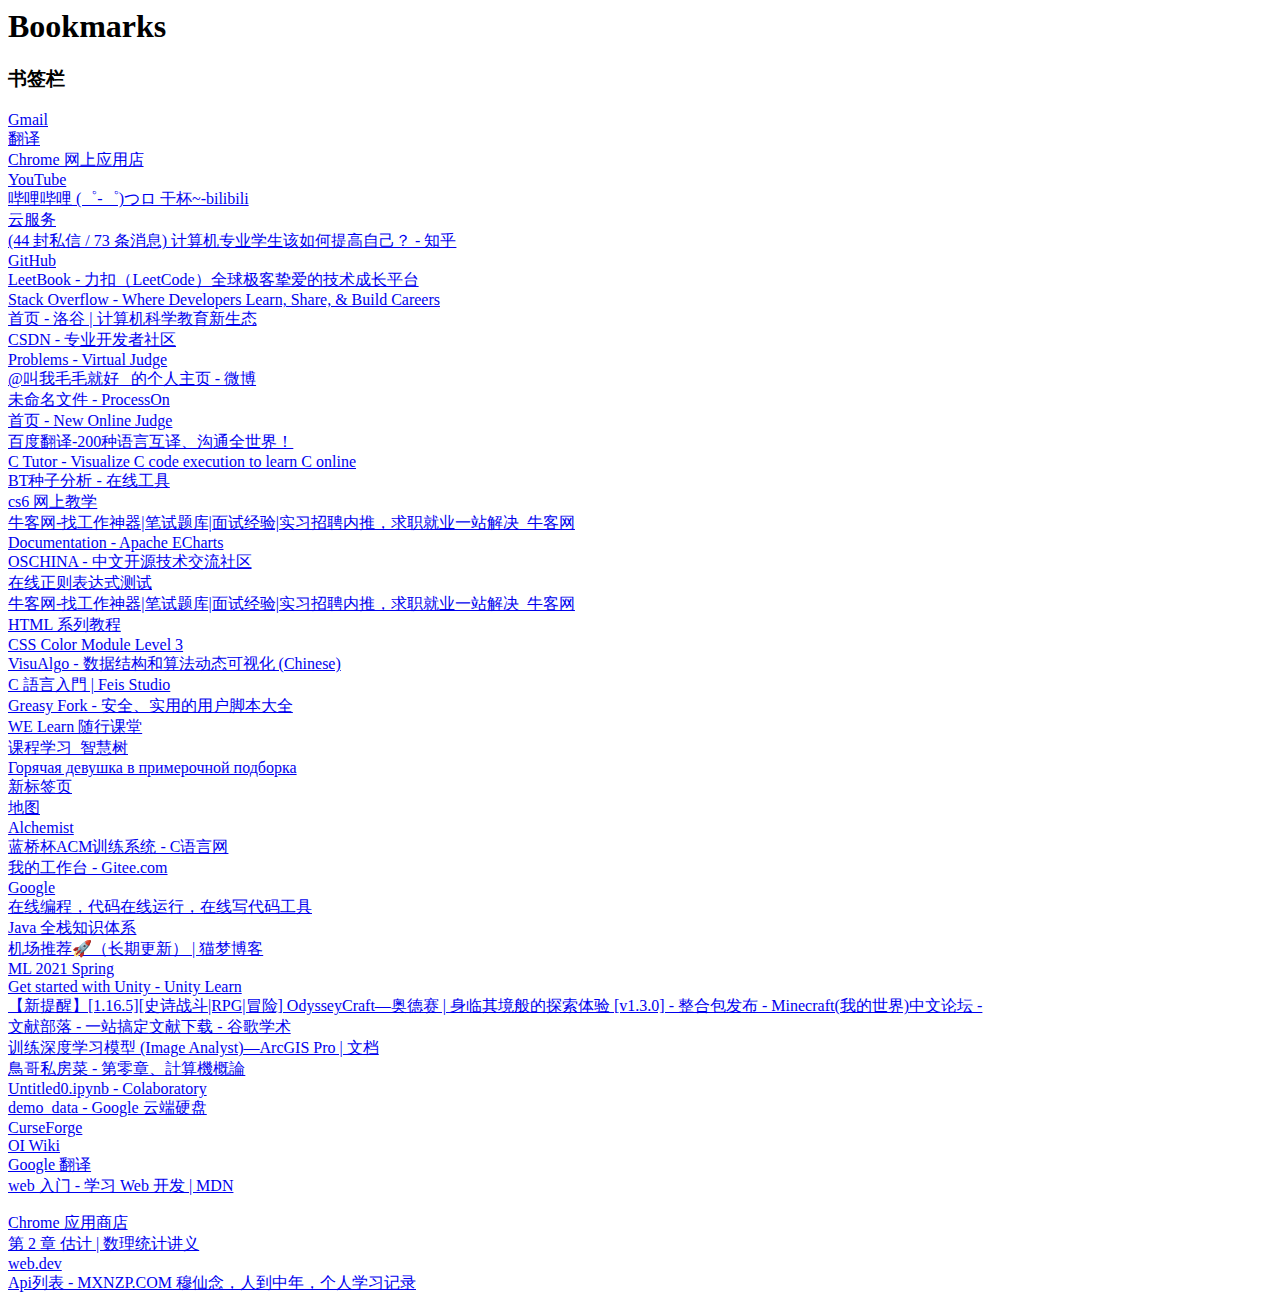
<file: htmls/bookmarks.html>
<!DOCTYPE NETSCAPE-Bookmark-file-1>
<!-- This is an automatically generated file.
     It will be read and overwritten.
     DO NOT EDIT! -->
<META HTTP-EQUIV="Content-Type" CONTENT="text/html; charset=UTF-8">
<TITLE>Bookmarks</TITLE>
<H1>Bookmarks</H1>
<DL><p>
    <DT><H3 ADD_DATE="1626344075" LAST_MODIFIED="1667432830" PERSONAL_TOOLBAR_FOLDER="true">书签栏</H3>
    <DL><p>
        <DT><A HREF="https://accounts.google.com/b/0/AddMailService" ADD_DATE="1626344081" ICON="[data-uri]">Gmail</A>
        <DT><A HREF="https://translate.google.com/" ADD_DATE="1626344085" ICON="[data-uri]">翻译</A>
        <DT><A HREF="https://chrome.google.com/webstore?hl=zh-CN" ADD_DATE="1654164735" ICON="[data-uri]">Chrome 网上应用店</A>
        <DT><A HREF="https://youtube.com/" ADD_DATE="1626344081" ICON="[data-uri]">YouTube</A>
        <DT><A HREF="https://www.bilibili.com/" ADD_DATE="1626844083" ICON="[data-uri]">哔哩哔哩 (゜-゜)つロ 干杯~-bilibili</A>
        <DT><A HREF="https://dev-portal.csdn.net/welcome?utm_source=toolbar" ADD_DATE="1661511537">云服务</A>
        <DT><A HREF="https://www.zhihu.com/question/306822771/answer/1603390341" ADD_DATE="1629548424" ICON="[data-uri]">(44 封私信 / 73 条消息) 计算机专业学生该如何提高自己？ - 知乎</A>
        <DT><A HREF="https://github.com/" ADD_DATE="1659005597" ICON="[data-uri]">GitHub</A>
        <DT><A HREF="https://leetcode-cn.com/leetbook/" ADD_DATE="1636720736" ICON="[data-uri]">LeetBook - 力扣（LeetCode）全球极客挚爱的技术成长平台</A>
        <DT><A HREF="https://stackoverflow.com/" ADD_DATE="1662275066" ICON="[data-uri]">Stack Overflow - Where Developers Learn, Share, &amp; Build Careers</A>
        <DT><A HREF="https://www.luogu.com.cn/" ADD_DATE="1657446726" ICON="[data-uri]">首页 - 洛谷 | 计算机科学教育新生态</A>
        <DT><A HREF="https://www.csdn.net/" ADD_DATE="1630499493" ICON="[data-uri]">CSDN - 专业开发者社区</A>
        <DT><A HREF="https://vjudge.net/problem" ADD_DATE="1657457338" ICON="[data-uri]">Problems - Virtual Judge</A>
        <DT><A HREF="https://weibo.com/maoabooe" ADD_DATE="1656585561" ICON="[data-uri]">@叫我毛毛就好_ 的个人主页 - 微博</A>
        <DT><A HREF="https://www.processon.com/diagraming/613dc5bdf346fb070b9aef89" ADD_DATE="1631438314" ICON="[data-uri]">未命名文件 - ProcessOn</A>
        <DT><A HREF="http://oj.ecustacm.cn/" ADD_DATE="1647477306" ICON="[data-uri]">首页 - New Online Judge</A>
        <DT><A HREF="https://fanyi.baidu.com/?aldtype=16047#auto/zh" ADD_DATE="1629547328" ICON="[data-uri]">百度翻译-200种语言互译、沟通全世界！</A>
        <DT><A HREF="https://pythontutor.com/c.html#mode=edit" ADD_DATE="1648555515" ICON="[data-uri]">C Tutor - Visualize C code execution to learn C online</A>
        <DT><A HREF="https://tool.lu/torrent/" ADD_DATE="1629064401" ICON="[data-uri]">BT种子分析 - 在线工具</A>
        <DT><A HREF="https://cs6.swfu.edu.cn/moodle/?" ADD_DATE="1631020361" ICON="[data-uri]">cs6 网上教学</A>
        <DT><A HREF="https://www.nowcoder.com/" ADD_DATE="1630807687" ICON="[data-uri]">牛客网-找工作神器|笔试题库|面试经验|实习招聘内推，求职就业一站解决_牛客网</A>
        <DT><A HREF="https://echarts.apache.org/zh/tutorial.html#ECharts%205%20%E6%96%B0%E7%89%B9%E6%80%A7" ADD_DATE="1631175162" ICON="[data-uri]">Documentation - Apache ECharts</A>
        <DT><A HREF="https://www.oschina.net/" ADD_DATE="1632397641" ICON="[data-uri]">OSCHINA - 中文开源技术交流社区</A>
        <DT><A HREF="https://tool.oschina.net/regex" ADD_DATE="1632398009" ICON="[data-uri]">在线正则表达式测试</A>
        <DT><A HREF="http://3076.replace.favo.gng92.com/" ADD_DATE="1630807687">牛客网-找工作神器|笔试题库|面试经验|实习招聘内推，求职就业一站解决_牛客网</A>
        <DT><A HREF="https://www.w3school.com.cn/h.asp" ADD_DATE="1632989040" ICON="[data-uri]">HTML 系列教程</A>
        <DT><A HREF="https://www.w3.org/TR/css-color-3/#numerical" ADD_DATE="1632993624" ICON="[data-uri]">CSS Color Module Level 3</A>
        <DT><A HREF="https://visualgo.net/zh" ADD_DATE="1636790712" ICON="[data-uri]">VisuAlgo - 数据结构和算法动态可视化 (Chinese)</A>
        <DT><A HREF="https://feis.studio/#/c" ADD_DATE="1637550473" ICON="[data-uri]">C 語言入門 | Feis Studio</A>
        <DT><A HREF="https://greasyfork.org/zh-CN" ADD_DATE="1637838235" ICON="[data-uri]">Greasy Fork - 安全、实用的用户脚本大全</A>
        <DT><A HREF="https://welearn.sflep.com/student/StudyCourse.aspx?cid=54&classid=0&sco=ITEM-96ab5d74-be88-445b-a5cc-b905cc98cbb9" ADD_DATE="1638628814" ICON="[data-uri]">WE Learn 随行课堂</A>
        <DT><A HREF="https://studyh5.zhihuishu.com/videoStudy.html#/studyVideo?recruitAndCourseId=435a5b5145524258454a58595e4d5b44" ADD_DATE="1638628817" ICON="[data-uri]">课程学习_智慧树</A>
        <DT><A HREF="https://cn.pornhub.com/view_video.php?viewkey=ph6047584f51346" ADD_DATE="1639049533" ICON="[data-uri]">Горячая девушка в примерочной подборка</A>
        <DT><A HREF="chrome://newtab/" ADD_DATE="1642411078">新标签页</A>
        <DT><A HREF="https://maps.google.com/" ADD_DATE="1626344081" ICON="[data-uri]">地图</A>
        <DT><A HREF="https://alchemist-al.com/algorithms/lru-cache" ADD_DATE="1645602142" ICON="[data-uri]">Alchemist</A>
        <DT><A HREF="https://www.dotcpp.com/oj/problemset.php?mark=6" ADD_DATE="1647266663" ICON="[data-uri]">蓝桥杯ACM训练系统 - C语言网</A>
        <DT><A HREF="https://gitee.com/" ADD_DATE="1647527961" ICON="[data-uri]">我的工作台 - Gitee.com</A>
        <DT><A HREF="https://www.google.com/" ADD_DATE="1647568670" ICON="[data-uri]">Google</A>
        <DT><A HREF="https://www.dotcpp.com/run/" ADD_DATE="1647671209" ICON="[data-uri]">在线编程，代码在线运行，在线写代码工具</A>
        <DT><A HREF="https://pdai.tech/" ADD_DATE="1648130645" ICON="[data-uri]">Java 全栈知识体系</A>
        <DT><A HREF="https://maomeng.cf/2021/06/11/ji-chang-tui-jian-chang-qi-geng-xin/#!" ADD_DATE="1649496409" ICON="[data-uri]">机场推荐🚀（长期更新） | 猫梦博客</A>
        <DT><A HREF="https://speech.ee.ntu.edu.tw/~hylee/ml/2021-spring.php" ADD_DATE="1649518596" ICON="[data-uri]">ML 2021 Spring</A>
        <DT><A HREF="https://learn.unity.com/mission/real-time-creation-essentials?language=en&pathwayId=5f7bcab4edbc2a0023e9c38f" ADD_DATE="1649573725" ICON="[data-uri]">Get started with Unity - Unity Learn</A>
        <DT><A HREF="https://www.mcbbs.net/forum.php?mod=viewthread&tid=1186932&extra=page%3D1%26filter%3Dsortid%26sortid%3D2%26typeid%3D2526" ADD_DATE="1650034350" ICON="[data-uri]">【新提醒】[1.16.5][史诗战斗|RPG|冒险] OdysseyCraft—奥德赛 | 身临其境般的探索体验 [v1.3.0] - 整合包发布 - Minecraft(我的世界)中文论坛 -</A>
        <DT><A HREF="http://459.org/" ADD_DATE="1650638452" ICON="[data-uri]">文献部落 - 一站搞定文献下载 - 谷歌学术</A>
        <DT><A HREF="https://pro.arcgis.com/en/pro-app/latest/tool-reference/image-analyst/train-deep-learning-model.htm" ADD_DATE="1651285158" ICON="[data-uri]">训练深度学习模型 (Image Analyst)—ArcGIS Pro | 文档</A>
        <DT><A HREF="https://linux.vbird.org/linux_basic/centos7/0105computers.php" ADD_DATE="1652668761" ICON="[data-uri]">鳥哥私房菜 - 第零章、計算機概論</A>
        <DT><A HREF="https://colab.research.google.com/drive/18H2MileFTTkjO4x9WGtMFZIlAMyCyaAz#scrollTo=sQSeNf2jW5sj" ADD_DATE="1659269494" ICON="[data-uri]">Untitled0.ipynb - Colaboratory</A>
        <DT><A HREF="https://drive.google.com/drive/folders/1--xp2Csz7wHdg3-mTcLwBDtKI-lZ5q9m" ADD_DATE="1659535611" ICON="[data-uri]">demo_data - Google 云端硬盘</A>
        <DT><A HREF="https://www.curseforge.com/" ADD_DATE="1660265152" ICON="[data-uri]">CurseForge</A>
        <DT><A HREF="https://oi-wiki.org/" ADD_DATE="1660992198" ICON="[data-uri]">OI Wiki</A>
        <DT><A HREF="https://translate.google.com/?sl=auto&tl=en&text=%E6%99%AF%E7%82%B9&op=translate" ADD_DATE="1665797995" ICON="[data-uri]">Google 翻译</A>
        <DT><A HREF="https://developer.mozilla.org/zh-CN/docs/Learn/Getting_started_with_the_web" ADD_DATE="1667432830" ICON="[data-uri]">web 入门 - 学习 Web 开发 | MDN</A>
    </DL><p>
    <DT><A HREF="https://chrome.google.com/webstore/category/extensions?hl=zh-CN" ADD_DATE="1661242088" ICON="[data-uri]">Chrome 应用商店</A>
    <DT><A HREF="https://bookdown.org/hezhijian/book/est.html" ADD_DATE="1667699883">第 2 章 估计 | 数理统计讲义</A>
    <DT><A HREF="https://web.dev/" ADD_DATE="1667806722" ICON="[data-uri]">web.dev</A>
    <DT><A HREF="https://www.mxnzp.com/doc/list" ADD_DATE="1667819573" ICON="[data-uri]">Api列表 - MXNZP.COM 穆仙念，人到中年，个人学习记录</A>
</DL><p>
</file>
